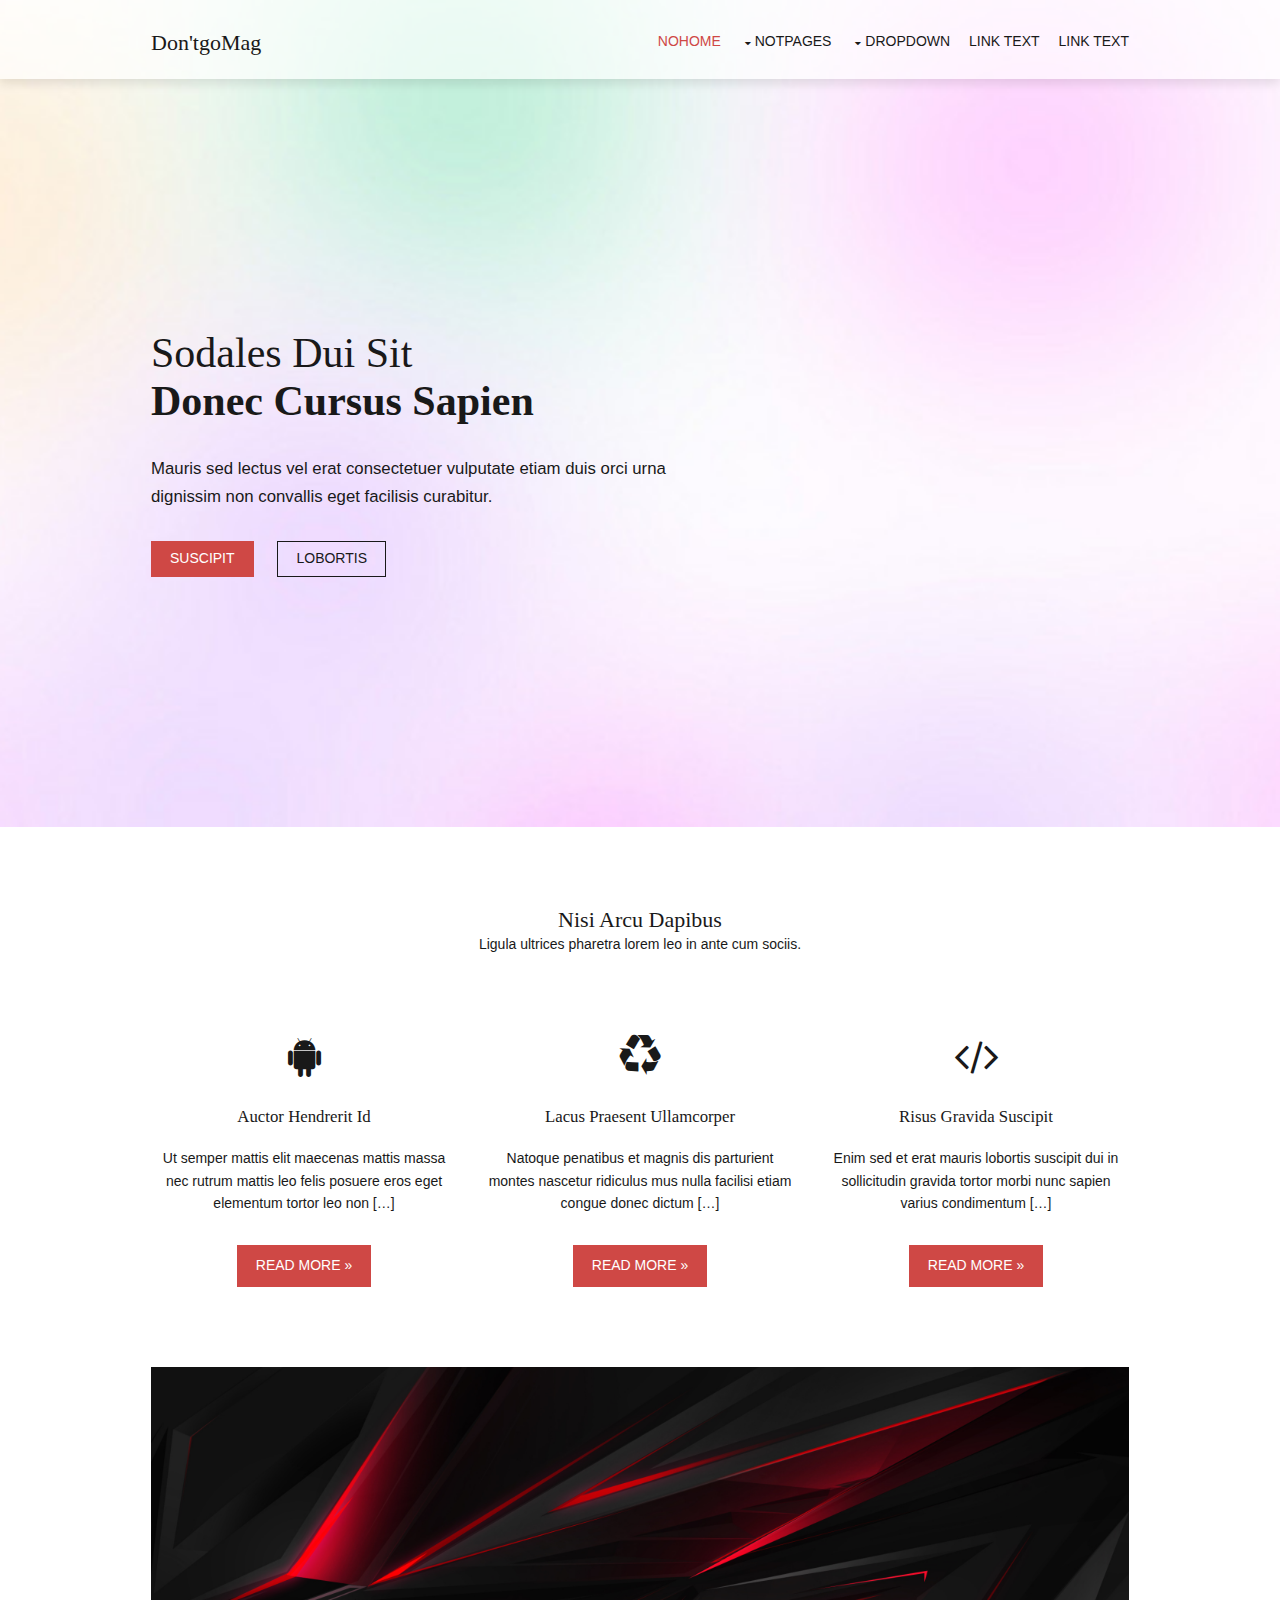
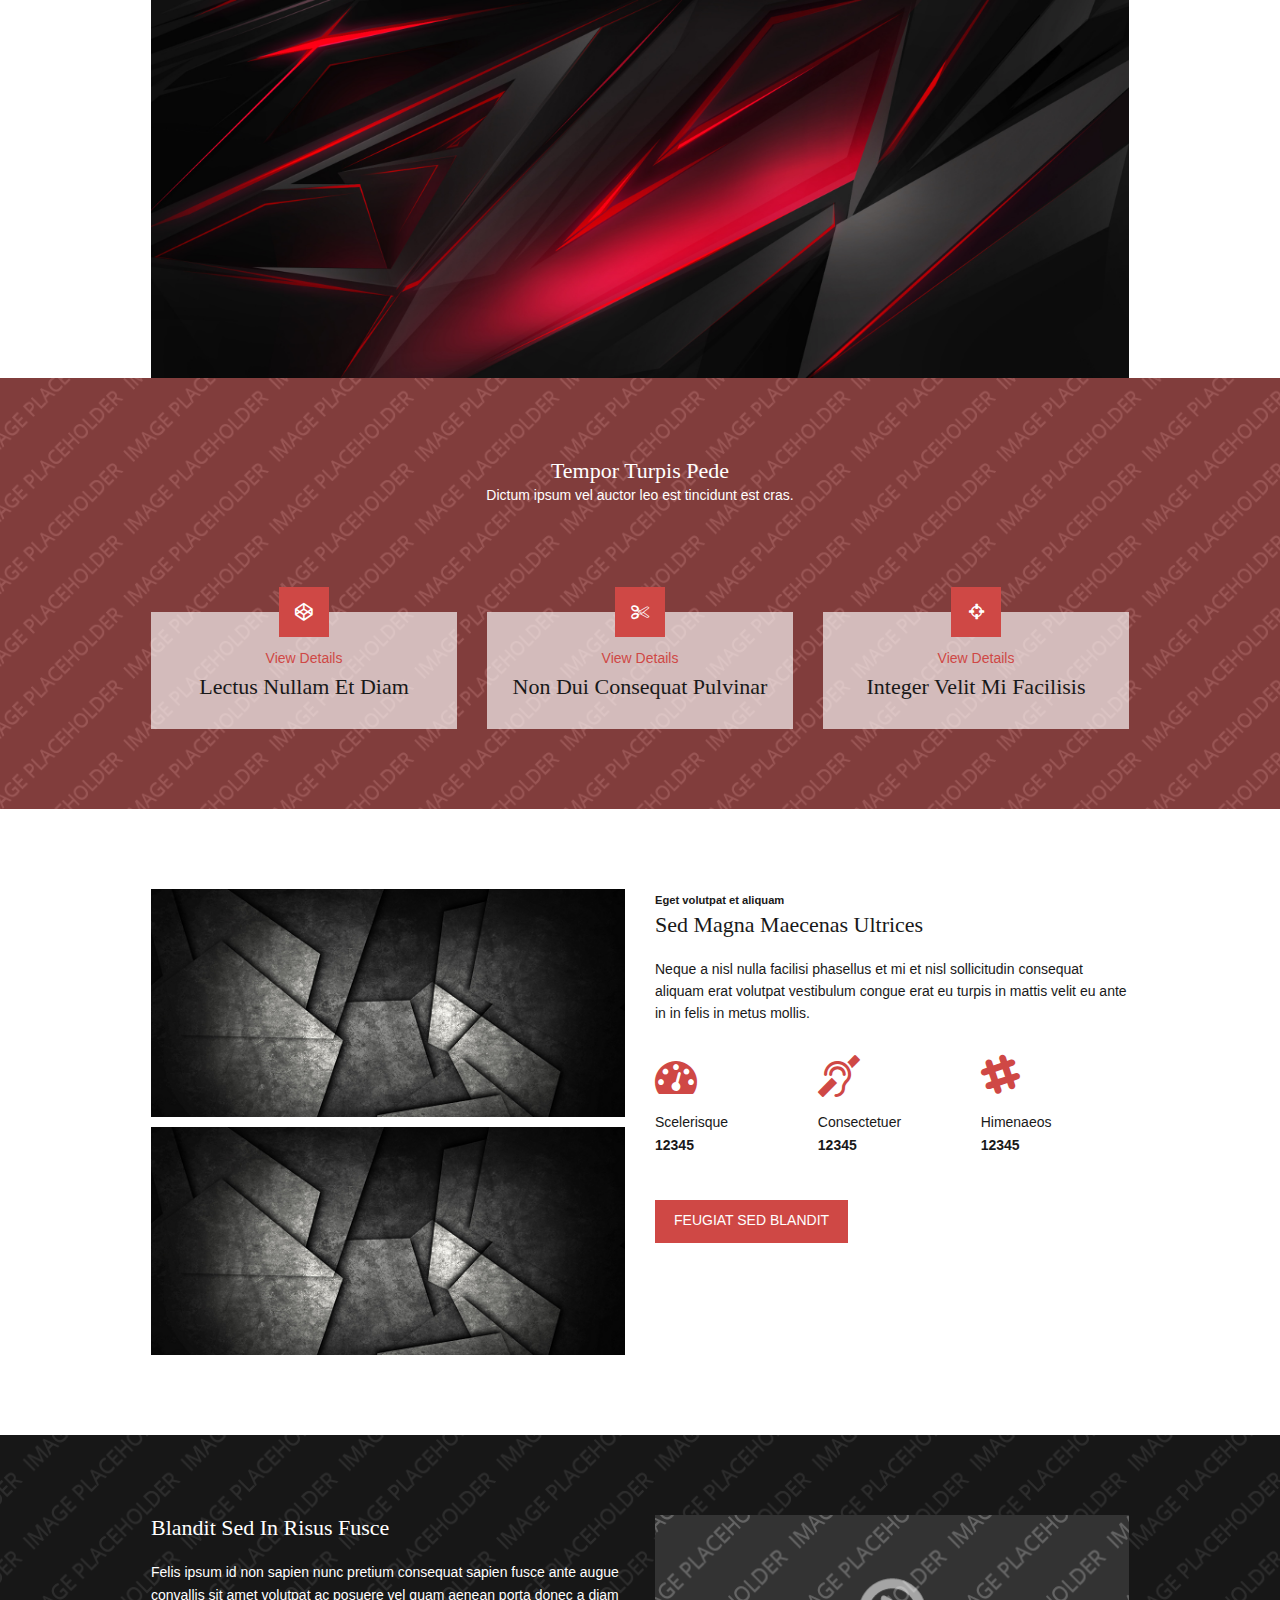
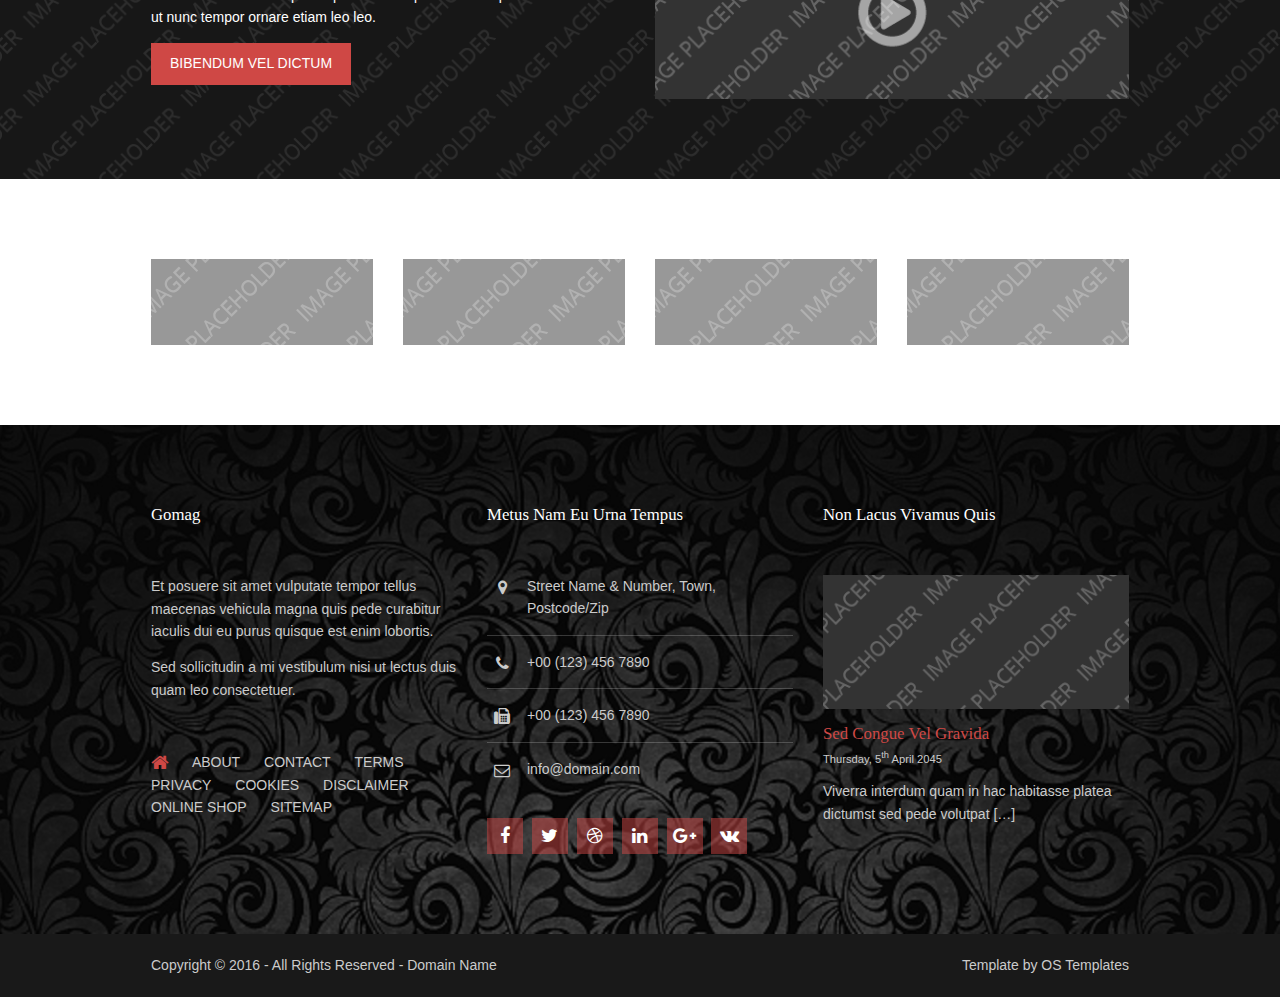
<file: gomag/index.html>
<!DOCTYPE html>
<!--
Template Name: Gomag
Author: <a href="http://www.os-templates.com/">OS Templates</a>
Author URI: http://www.os-templates.com/
Licence: Free to use under our free template licence terms
Licence URI: http://www.os-templates.com/template-terms
-->
<html lang="">
<head>
<title>Gomag</title>
<meta charset="utf-8">
<meta name="viewport" content="width=device-width, initial-scale=1.0, maximum-scale=1.0, user-scalable=no">
<link href="layout/styles/layout.css" rel="stylesheet" type="text/css" media="all">
</head>
<body id="top">
<!-- ################################################################################################ -->
<!-- ################################################################################################ -->
<!-- ################################################################################################ -->
<!-- Top Background Image Wrapper -->
<div class="bgded" style="background-image:url('images/demo/backgrounds/01.png');"> 
  <!-- ################################################################################################ -->
  <div class="wrapper row1">
    <header id="header" class="hoc clear"> 
      <!-- ################################################################################################ -->
      <div id="logo" class="fl_left">
        <h1><a href="index.html">Don'tgoMag</a></h1>
      </div>
      <nav id="mainav" class="fl_right">
        <ul class="clear">
          <li class="active"><a href="index.html">NoHome</a></li>
          <li><a class="drop" href="#">NotPages</a>
            <ul>
              <li><a href="pages/gallery.html">Gallery</a></li>
              <li><a href="pages/full-width.html">Full Width</a></li>
              <li><a href="pages/sidebar-left.html">Sidebar Left</a></li>
              <li><a href="pages/sidebar-right.html">Sidebar Right</a></li>
              <li><a href="pages/basic-grid.html">Basic Grid</a></li>
            </ul>
          </li>
          <li><a class="drop" href="#">Dropdown</a>
            <ul>
              <li><a href="#">Level 2</a></li>
              <li><a class="drop" href="#">Level 2 + Drop</a>
                <ul>
                  <li><a href="#">Level 3</a></li>
                  <li><a href="#">Level 3</a></li>
                  <li><a href="#">Level 3</a></li>
                </ul>
              </li>
              <li><a href="#">Level 2</a></li>
            </ul>
          </li>
          <li><a href="#">Link Text</a></li>
          <li><a href="#">Link Text</a></li>
        </ul>
      </nav>
      <!-- ################################################################################################ -->
    </header>
  </div>
  <!-- ################################################################################################ -->
  <!-- ################################################################################################ -->
  <!-- ################################################################################################ -->
  <section id="pageintro" class="hoc clear">
    <div> 
      <!-- ################################################################################################ -->
      <h2 class="heading">Sodales dui sit<br>
        <strong>donec cursus sapien</strong></h2>
      <p>Mauris sed lectus vel erat consectetuer vulputate etiam duis orci urna dignissim non convallis eget facilisis curabitur.</p>
      <footer>
        <ul class="nospace inline pushright">
          <li><a class="btn" href="#">Suscipit</a></li>
          <li><a class="btn inverse" href="#">Lobortis</a></li>
        </ul>
      </footer>
      <!-- ################################################################################################ -->
    </div>
  </section>
  <!-- ################################################################################################ -->
</div>
<!-- End Top Background Image Wrapper -->
<!-- ################################################################################################ -->
<!-- ################################################################################################ -->
<!-- ################################################################################################ -->
<div class="wrapper row3">
  <main class="hoc container clear btmpad-none"> 
    <!-- main body -->
    <!-- ################################################################################################ -->
    <div class="sectiontitle center">
      <h6 class="heading">Nisi arcu dapibus</h6>
      <p>Ligula ultrices pharetra lorem leo in ante cum sociis.</p>
    </div>
    <ul class="nospace group center btmspace-80">
      <li class="one_third first">
        <article><i class="btmspace-30 fa fa-3x fa-android"></i>
          <h6 class="heading font-x1">Auctor hendrerit id</h6>
          <p class="btmspace-30">Ut semper mattis elit maecenas mattis massa nec rutrum mattis leo felis posuere eros eget elementum tortor leo non [&hellip;]</p>
          <footer><a class="btn" href="#">Read More &raquo;</a></footer>
        </article>
      </li>
      <li class="one_third">
        <article><i class="btmspace-30 fa fa-3x fa-recycle"></i>
          <h6 class="heading font-x1">Lacus praesent ullamcorper</h6>
          <p class="btmspace-30">Natoque penatibus et magnis dis parturient montes nascetur ridiculus mus nulla facilisi etiam congue donec dictum [&hellip;]</p>
          <footer><a class="btn" href="#">Read More &raquo;</a></footer>
        </article>
      </li>
      <li class="one_third">
        <article><i class="btmspace-30 fa fa-3x fa-code"></i>
          <h6 class="heading font-x1">Risus gravida suscipit</h6>
          <p class="btmspace-30">Enim sed et erat mauris lobortis suscipit dui in sollicitudin gravida tortor morbi nunc sapien varius condimentum [&hellip;]</p>
          <footer><a class="btn" href="#">Read More &raquo;</a></footer>
        </article>
      </li>
    </ul>
    <figure><img src="images/demo/978x380.png" alt=""></figure>
    <!-- ################################################################################################ -->
    <!-- / main body -->
    <div class="clear"></div>
  </main>
</div>
<!-- ################################################################################################ -->
<!-- ################################################################################################ -->
<!-- ################################################################################################ -->
<div class="wrapper bgded overlay coloured" style="background-image:url('images/demo/backgrounds/02.png');">
  <section class="hoc container clear"> 
    <!-- ################################################################################################ -->
    <div class="sectiontitle center">
      <h6 class="heading">Tempor turpis pede</h6>
      <p>Dictum ipsum vel auctor leo est tincidunt est cras.</p>
    </div>
    <ul class="nospace group infoboxes">
      <li class="one_third first">
        <article class="infobox"><i class="fa fa-codepen"></i>
          <p><a href="#">View Details</a></p>
          <h6>Lectus nullam et diam</h6>
        </article>
      </li>
      <li class="one_third">
        <article class="infobox"><i class="fa fa-scissors"></i>
          <p><a href="#">View Details</a></p>
          <h6>Non dui consequat pulvinar</h6>
        </article>
      </li>
      <li class="one_third">
        <article class="infobox"><i class="fa fa-crosshairs"></i>
          <p><a href="#">View Details</a></p>
          <h6>Integer velit mi facilisis</h6>
        </article>
      </li>
    </ul>
    <!-- ################################################################################################ -->
    <div class="clear"></div>
  </section>
</div>
<!-- ################################################################################################ -->
<!-- ################################################################################################ -->
<!-- ################################################################################################ -->
<div class="wrapper row3">
  <article class="hoc container clear"> 
    <!-- ################################################################################################ -->
    <figure class="one_half first">
      <ul class="nospace">
        <li class="btmspace-10"><img src="images/demo/480x186.png" alt=""></li>
        <li><img src="images/demo/480x186.png" alt=""></li>
      </ul>
    </figure>
    <div class="one_half">
      <p class="nospace font-xs bold">Eget volutpat et aliquam</p>
      <h6 class="heading">Sed magna maecenas ultrices</h6>
      <p class="btmspace-30">Neque a nisl nulla facilisi phasellus et mi et nisl sollicitudin consequat aliquam erat volutpat vestibulum congue erat eu turpis in mattis velit eu ante in in felis in metus mollis.</p>
      <ul class="nospace group btmspace-30 smvplc">
        <li class="one_third first"><a href="#"><i class="fa fa-3x fa-dashboard"></i></a>
          <p>Scelerisque<br>
            <strong>12345</strong></p>
        </li>
        <li class="one_third"><a href="#"><i class="fa fa-3x fa-deaf"></i></a>
          <p>Consectetuer<br>
            <strong>12345</strong></p>
        </li>
        <li class="one_third"><a href="#"><i class="fa fa-3x fa-slack"></i></a>
          <p>Himenaeos<br>
            <strong>12345</strong></p>
        </li>
      </ul>
      <footer><a class="btn" href="#">Feugiat sed blandit</a></footer>
    </div>
    <!-- ################################################################################################ -->
    <div class="clear"></div>
  </article>
</div>
<!-- ################################################################################################ -->
<!-- ################################################################################################ -->
<!-- ################################################################################################ -->
<div class="wrapper bgded overlay" style="background-image:url('images/demo/backgrounds/03.png');">
  <section class="hoc container clear"> 
    <!-- ################################################################################################ -->
    <div class="one_half first">
      <h6 class="heading">Blandit sed in risus fusce</h6>
      <p>Felis ipsum id non sapien nunc pretium consequat sapien fusce ante augue convallis sit amet volutpat ac posuere vel quam aenean porta donec a diam ut nunc tempor ornare etiam leo leo.</p>
      <footer><a class="btn" href="#">Bibendum vel dictum</a></footer>
    </div>
    <div class="one_half"><img src="images/demo/480x186-vid.png" alt=""></div>
    <!-- ################################################################################################ -->
    <div class="clear"></div>
  </section>
</div>
<!-- ################################################################################################ -->
<!-- ################################################################################################ -->
<!-- ################################################################################################ -->
<div class="wrapper row3">
  <figure class="hoc container clear"> 
    <!-- ################################################################################################ -->
    <ul class="nospace group logos">
      <li class="one_quarter first"><a href="#"><img src="images/demo/222x86.png" alt=""></a></li>
      <li class="one_quarter"><a href="#"><img src="images/demo/222x86.png" alt=""></a></li>
      <li class="one_quarter"><a href="#"><img src="images/demo/222x86.png" alt=""></a></li>
      <li class="one_quarter"><a href="#"><img src="images/demo/222x86.png" alt=""></a></li>
    </ul>
    <figcaption class="center hidden"><a class="btn" href="#">View More &raquo;</a></figcaption>
    <!-- ################################################################################################ -->
  </figure>
</div>
<!-- ################################################################################################ -->
<!-- ################################################################################################ -->
<!-- ################################################################################################ -->
<div class="wrapper row4 bgded overlay" style="background-image:url('images/demo/backgrounds/04.png');">
  <footer id="footer" class="hoc clear"> 
    <!-- ################################################################################################ -->
    <div class="one_third first">
      <h6 class="heading">Gomag</h6>
      <p>Et posuere sit amet vulputate tempor tellus maecenas vehicula magna quis pede curabitur iaculis dui eu purus quisque est enim lobortis.</p>
      <p class="btmspace-50">Sed sollicitudin a mi vestibulum nisi ut lectus duis quam leo consectetuer.</p>
      <nav>
        <ul class="nospace">
          <li><a href="index.html"><i class="fa fa-lg fa-home"></i></a></li>
          <li><a href="#">About</a></li>
          <li><a href="#">Contact</a></li>
          <li><a href="#">Terms</a></li>
          <li><a href="#">Privacy</a></li>
          <li><a href="#">Cookies</a></li>
          <li><a href="#">Disclaimer</a></li>
          <li><a href="#">Online Shop</a></li>
          <li><a href="#">Sitemap</a></li>
        </ul>
      </nav>
    </div>
    <div class="one_third">
      <h6 class="heading">Metus nam eu urna tempus</h6>
      <ul class="nospace btmspace-30 linklist contact">
        <li><i class="fa fa-map-marker"></i>
          <address>
          Street Name &amp; Number, Town, Postcode/Zip
          </address>
        </li>
        <li><i class="fa fa-phone"></i> +00 (123) 456 7890</li>
        <li><i class="fa fa-fax"></i> +00 (123) 456 7890</li>
        <li><i class="fa fa-envelope-o"></i> info@domain.com</li>
      </ul>
      <ul class="faico clear">
        <li><a class="faicon-facebook" href="#"><i class="fa fa-facebook"></i></a></li>
        <li><a class="faicon-twitter" href="#"><i class="fa fa-twitter"></i></a></li>
        <li><a class="faicon-dribble" href="#"><i class="fa fa-dribbble"></i></a></li>
        <li><a class="faicon-linkedin" href="#"><i class="fa fa-linkedin"></i></a></li>
        <li><a class="faicon-google-plus" href="#"><i class="fa fa-google-plus"></i></a></li>
        <li><a class="faicon-vk" href="#"><i class="fa fa-vk"></i></a></li>
      </ul>
    </div>
    <div class="one_third">
      <h6 class="heading">Non lacus vivamus quis</h6>
      <article><a href="#"><img class="btmspace-15" src="images/demo/320x140.png" alt=""></a>
        <h6 class="nospace font-x1"><a href="#">Sed congue vel gravida</a></h6>
        <time class="font-xs block btmspace-10" datetime="2045-04-05">Thursday, 5<sup>th</sup> April 2045</time>
        <p class="nospace">Viverra interdum quam in hac habitasse platea dictumst sed pede volutpat [&hellip;]</p>
      </article>
    </div>
    <!-- ################################################################################################ -->
  </footer>
</div>
<!-- ################################################################################################ -->
<!-- ################################################################################################ -->
<!-- ################################################################################################ -->
<div class="wrapper row5">
  <div id="copyright" class="hoc clear"> 
    <!-- ################################################################################################ -->
    <p class="fl_left">Copyright &copy; 2016 - All Rights Reserved - <a href="#">Domain Name</a></p>
    <p class="fl_right">Template by <a target="_blank" href="http://www.os-templates.com/" title="Free Website Templates">OS Templates</a></p>
    <!-- ################################################################################################ -->
  </div>
</div>
<!-- ################################################################################################ -->
<!-- ################################################################################################ -->
<!-- ################################################################################################ -->
<a id="backtotop" href="#top"><i class="fa fa-chevron-up"></i></a>
<!-- JAVASCRIPTS -->
<script src="layout/scripts/jquery.min.js"></script>
<script src="layout/scripts/jquery.backtotop.js"></script>
<script src="layout/scripts/jquery.mobilemenu.js"></script>
</body>
</html>
</file>
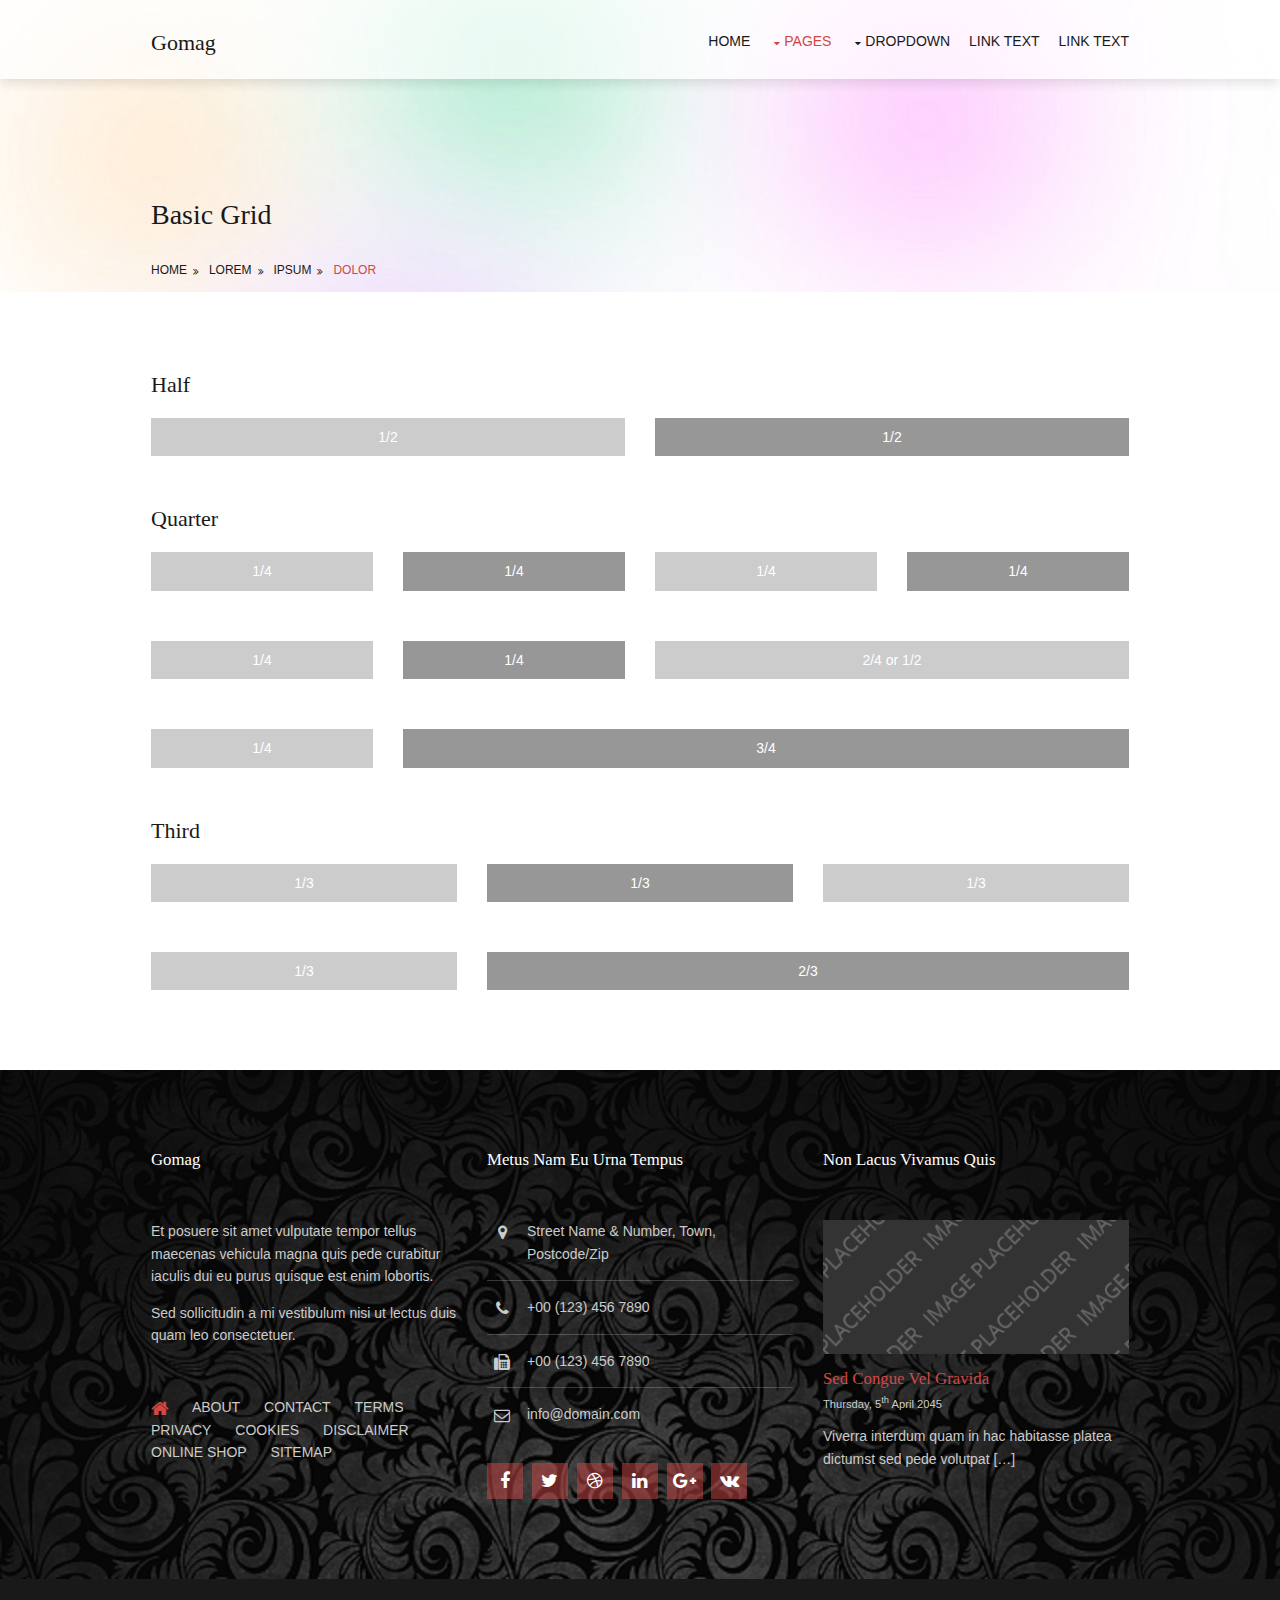
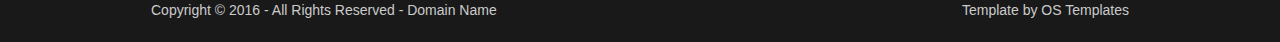
<file: gomag/pages/basic-grid.html>
<!DOCTYPE html>
<!--
Template Name: Gomag
Author: <a href="http://www.os-templates.com/">OS Templates</a>
Author URI: http://www.os-templates.com/
Licence: Free to use under our free template licence terms
Licence URI: http://www.os-templates.com/template-terms
-->
<html lang="">
<head>
<title>Gomag | Pages | Basic Grid</title>
<meta charset="utf-8">
<meta name="viewport" content="width=device-width, initial-scale=1.0, maximum-scale=1.0, user-scalable=no">
<link href="../layout/styles/layout.css" rel="stylesheet" type="text/css" media="all">
<style type="text/css">
/* DEMO ONLY */
.container .demo{text-align:center;}
.container .demo div{padding:8px 0;}
.container .demo div:nth-child(odd){color:#FFFFFF; background:#CCCCCC;}
.container .demo div:nth-child(even){color:#FFFFFF; background:#979797;}
@media screen and (max-width:900px){.container .demo div{margin-bottom:0;}}
/* DEMO ONLY */
</style>
</head>
<body id="top">
<!-- ################################################################################################ -->
<!-- ################################################################################################ -->
<!-- ################################################################################################ -->
<!-- Top Background Image Wrapper -->
<div class="bgded" style="background-image:url('../images/demo/backgrounds/01.png');"> 
  <!-- ################################################################################################ -->
  <div class="wrapper row1">
    <header id="header" class="hoc clear"> 
      <!-- ################################################################################################ -->
      <div id="logo" class="fl_left">
        <h1><a href="../index.html">Gomag</a></h1>
      </div>
      <nav id="mainav" class="fl_right">
        <ul class="clear">
          <li><a href="../index.html">Home</a></li>
          <li class="active"><a class="drop" href="#">Pages</a>
            <ul>
              <li><a href="gallery.html">Gallery</a></li>
              <li><a href="full-width.html">Full Width</a></li>
              <li><a href="sidebar-left.html">Sidebar Left</a></li>
              <li><a href="sidebar-right.html">Sidebar Right</a></li>
              <li class="active"><a href="basic-grid.html">Basic Grid</a></li>
            </ul>
          </li>
          <li><a class="drop" href="#">Dropdown</a>
            <ul>
              <li><a href="#">Level 2</a></li>
              <li><a class="drop" href="#">Level 2 + Drop</a>
                <ul>
                  <li><a href="#">Level 3</a></li>
                  <li><a href="#">Level 3</a></li>
                  <li><a href="#">Level 3</a></li>
                </ul>
              </li>
              <li><a href="#">Level 2</a></li>
            </ul>
          </li>
          <li><a href="#">Link Text</a></li>
          <li><a href="#">Link Text</a></li>
        </ul>
      </nav>
      <!-- ################################################################################################ -->
    </header>
  </div>
  <!-- ################################################################################################ -->
  <!-- ################################################################################################ -->
  <!-- ################################################################################################ -->
  <section id="breadcrumb" class="hoc clear"> 
    <!-- ################################################################################################ -->
    <h6 class="heading">Basic Grid</h6>
    <!-- ################################################################################################ -->
    <ul>
      <li><a href="#">Home</a></li>
      <li><a href="#">Lorem</a></li>
      <li><a href="#">Ipsum</a></li>
      <li><a href="#">Dolor</a></li>
    </ul>
    <!-- ################################################################################################ -->
  </section>
  <!-- ################################################################################################ -->
</div>
<!-- End Top Background Image Wrapper -->
<!-- ################################################################################################ -->
<!-- ################################################################################################ -->
<!-- ################################################################################################ -->
<div class="wrapper row3">
  <main class="hoc container clear"> 
    <!-- main body -->
    <!-- ################################################################################################ -->
    <div class="content"> 
      <!-- ################################################################################################ -->
      <h2>Half</h2>
      <!-- ################################################################################################ -->
      <div class="group btmspace-50 demo">
        <div class="one_half first">1/2</div>
        <div class="one_half">1/2</div>
      </div>
      <!-- ################################################################################################ -->
      <h2>Quarter</h2>
      <!-- ################################################################################################ -->
      <div class="group btmspace-50 demo">
        <div class="one_quarter first">1/4</div>
        <div class="one_quarter">1/4</div>
        <div class="one_quarter">1/4</div>
        <div class="one_quarter">1/4</div>
      </div>
      <div class="group btmspace-50 demo">
        <div class="one_quarter first">1/4</div>
        <div class="one_quarter">1/4</div>
        <div class="two_quarter">2/4 or 1/2</div>
      </div>
      <div class="group btmspace-50 demo">
        <div class="one_quarter first">1/4</div>
        <div class="three_quarter">3/4</div>
      </div>
      <!-- ################################################################################################ -->
      <h2>Third</h2>
      <!-- ################################################################################################ -->
      <div class="group btmspace-50 demo">
        <div class="one_third first">1/3</div>
        <div class="one_third">1/3</div>
        <div class="one_third">1/3</div>
      </div>
      <div class="group demo">
        <div class="one_third first">1/3</div>
        <div class="two_third">2/3</div>
      </div>
      <!-- ################################################################################################ -->
    </div>
    <!-- ################################################################################################ -->
    <!-- / main body -->
    <div class="clear"></div>
  </main>
</div>
<!-- ################################################################################################ -->
<!-- ################################################################################################ -->
<!-- ################################################################################################ -->
<div class="wrapper row4 bgded overlay" style="background-image:url('../images/demo/backgrounds/04.png');">
  <footer id="footer" class="hoc clear"> 
    <!-- ################################################################################################ -->
    <div class="one_third first">
      <h6 class="heading">Gomag</h6>
      <p>Et posuere sit amet vulputate tempor tellus maecenas vehicula magna quis pede curabitur iaculis dui eu purus quisque est enim lobortis.</p>
      <p class="btmspace-50">Sed sollicitudin a mi vestibulum nisi ut lectus duis quam leo consectetuer.</p>
      <nav>
        <ul class="nospace">
          <li><a href="index.html"><i class="fa fa-lg fa-home"></i></a></li>
          <li><a href="#">About</a></li>
          <li><a href="#">Contact</a></li>
          <li><a href="#">Terms</a></li>
          <li><a href="#">Privacy</a></li>
          <li><a href="#">Cookies</a></li>
          <li><a href="#">Disclaimer</a></li>
          <li><a href="#">Online Shop</a></li>
          <li><a href="#">Sitemap</a></li>
        </ul>
      </nav>
    </div>
    <div class="one_third">
      <h6 class="heading">Metus nam eu urna tempus</h6>
      <ul class="nospace btmspace-30 linklist contact">
        <li><i class="fa fa-map-marker"></i>
          <address>
          Street Name &amp; Number, Town, Postcode/Zip
          </address>
        </li>
        <li><i class="fa fa-phone"></i> +00 (123) 456 7890</li>
        <li><i class="fa fa-fax"></i> +00 (123) 456 7890</li>
        <li><i class="fa fa-envelope-o"></i> info@domain.com</li>
      </ul>
      <ul class="faico clear">
        <li><a class="faicon-facebook" href="#"><i class="fa fa-facebook"></i></a></li>
        <li><a class="faicon-twitter" href="#"><i class="fa fa-twitter"></i></a></li>
        <li><a class="faicon-dribble" href="#"><i class="fa fa-dribbble"></i></a></li>
        <li><a class="faicon-linkedin" href="#"><i class="fa fa-linkedin"></i></a></li>
        <li><a class="faicon-google-plus" href="#"><i class="fa fa-google-plus"></i></a></li>
        <li><a class="faicon-vk" href="#"><i class="fa fa-vk"></i></a></li>
      </ul>
    </div>
    <div class="one_third">
      <h6 class="heading">Non lacus vivamus quis</h6>
      <article><a href="#"><img class="btmspace-15" src="../images/demo/320x140.png" alt=""></a>
        <h6 class="nospace font-x1"><a href="#">Sed congue vel gravida</a></h6>
        <time class="font-xs block btmspace-10" datetime="2045-04-05">Thursday, 5<sup>th</sup> April 2045</time>
        <p class="nospace">Viverra interdum quam in hac habitasse platea dictumst sed pede volutpat [&hellip;]</p>
      </article>
    </div>
    <!-- ################################################################################################ -->
  </footer>
</div>
<!-- ################################################################################################ -->
<!-- ################################################################################################ -->
<!-- ################################################################################################ -->
<div class="wrapper row5">
  <div id="copyright" class="hoc clear"> 
    <!-- ################################################################################################ -->
    <p class="fl_left">Copyright &copy; 2016 - All Rights Reserved - <a href="#">Domain Name</a></p>
    <p class="fl_right">Template by <a target="_blank" href="http://www.os-templates.com/" title="Free Website Templates">OS Templates</a></p>
    <!-- ################################################################################################ -->
  </div>
</div>
<!-- ################################################################################################ -->
<!-- ################################################################################################ -->
<!-- ################################################################################################ -->
<a id="backtotop" href="#top"><i class="fa fa-chevron-up"></i></a>
<!-- JAVASCRIPTS -->
<script src="../layout/scripts/jquery.min.js"></script>
<script src="../layout/scripts/jquery.backtotop.js"></script>
<script src="../layout/scripts/jquery.mobilemenu.js"></script>
</body>
</html>
</file>
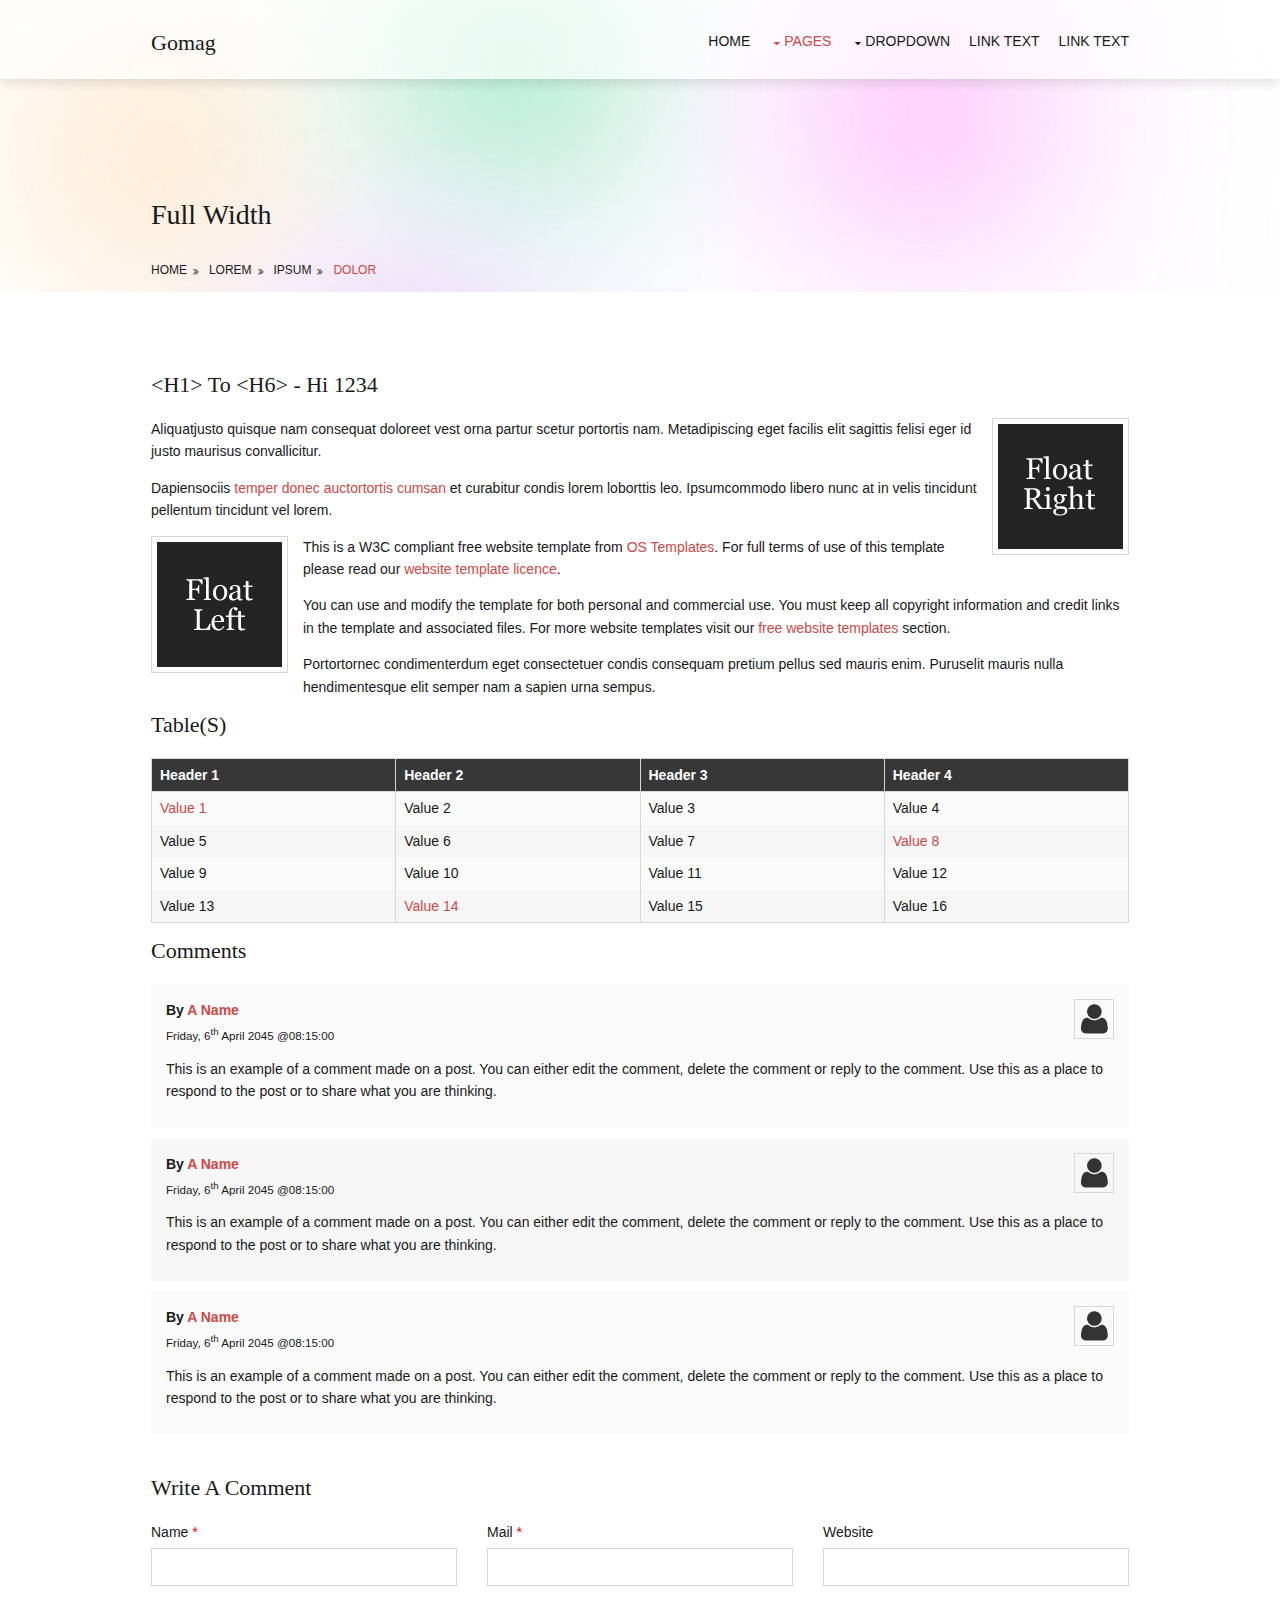
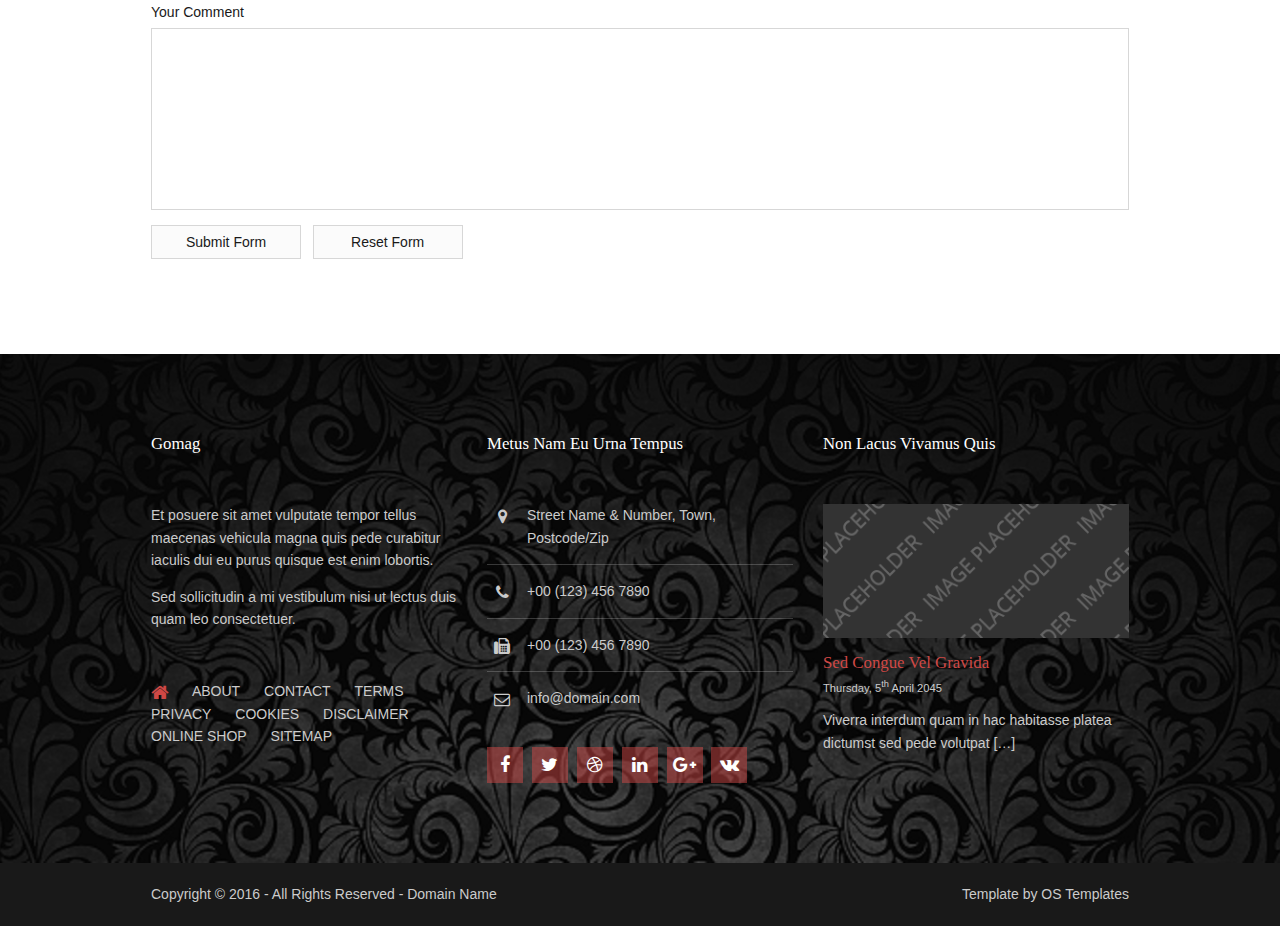
<file: gomag/pages/full-width.html>
<!DOCTYPE html>
<!--
Template Name: Gomag
Author: <a href="http://www.os-templates.com/">OS Templates</a>
Author URI: http://www.os-templates.com/
Licence: Free to use under our free template licence terms
Licence URI: http://www.os-templates.com/template-terms
-->
<html lang="">
<head>
<title>Gomag | Pages | Full Width</title>
<meta charset="utf-8">
<meta name="viewport" content="width=device-width, initial-scale=1.0, maximum-scale=1.0, user-scalable=no">
<link href="../layout/styles/layout.css" rel="stylesheet" type="text/css" media="all">
</head>
<body id="top">
<!-- ################################################################################################ -->
<!-- ################################################################################################ -->
<!-- ################################################################################################ -->
<!-- Top Background Image Wrapper -->
<div class="bgded" style="background-image:url('../images/demo/backgrounds/01.png');"> 
  <!-- ################################################################################################ -->
  <div class="wrapper row1">
    <header id="header" class="hoc clear"> 
      <!-- ################################################################################################ -->
      <div id="logo" class="fl_left">
        <h1><a href="../index.html">Gomag</a></h1>
      </div>
      <nav id="mainav" class="fl_right">
        <ul class="clear">
          <li><a href="../index.html">Home</a></li>
          <li class="active"><a class="drop" href="#">Pages</a>
            <ul>
              <li><a href="gallery.html">Gallery</a></li>
              <li class="active"><a href="full-width.html">Full Width</a></li>
              <li><a href="sidebar-left.html">Sidebar Left</a></li>
              <li><a href="sidebar-right.html">Sidebar Right</a></li>
              <li><a href="basic-grid.html">Basic Grid</a></li>
            </ul>
          </li>
          <li><a class="drop" href="#">Dropdown</a>
            <ul>
              <li><a href="#">Level 2</a></li>
              <li><a class="drop" href="#">Level 2 + Drop</a>
                <ul>
                  <li><a href="#">Level 3</a></li>
                  <li><a href="#">Level 3</a></li>
                  <li><a href="#">Level 3</a></li>
                </ul>
              </li>
              <li><a href="#">Level 2</a></li>
            </ul>
          </li>
          <li><a href="#">Link Text</a></li>
          <li><a href="#">Link Text</a></li>
        </ul>
      </nav>
      <!-- ################################################################################################ -->
    </header>
  </div>
  <!-- ################################################################################################ -->
  <!-- ################################################################################################ -->
  <!-- ################################################################################################ -->
  <section id="breadcrumb" class="hoc clear"> 
    <!-- ################################################################################################ -->
    <h6 class="heading">Full Width</h6>
    <!-- ################################################################################################ -->
    <ul>
      <li><a href="#">Home</a></li>
      <li><a href="#">Lorem</a></li>
      <li><a href="#">Ipsum</a></li>
      <li><a href="#">Dolor</a></li>
    </ul>
    <!-- ################################################################################################ -->
  </section>
  <!-- ################################################################################################ -->
</div>
<!-- End Top Background Image Wrapper -->
<!-- ################################################################################################ -->
<!-- ################################################################################################ -->
<!-- ################################################################################################ -->
<div class="wrapper row3">
  <main class="hoc container clear"> 
    <!-- main body -->
    <!-- ################################################################################################ -->
    <div class="content"> 
      <!-- ################################################################################################ -->
      <h1>&lt;h1&gt; to &lt;h6&gt; - Hi 1234</h1>
      <img class="imgr borderedbox inspace-5" src="../images/demo/imgr.gif" alt="">
      <p>Aliquatjusto quisque nam consequat doloreet vest orna partur scetur portortis nam. Metadipiscing eget facilis elit sagittis felisi eger id justo maurisus convallicitur.</p>
      <p>Dapiensociis <a href="#">temper donec auctortortis cumsan</a> et curabitur condis lorem loborttis leo. Ipsumcommodo libero nunc at in velis tincidunt pellentum tincidunt vel lorem.</p>
      <img class="imgl borderedbox inspace-5" src="../images/demo/imgl.gif" alt="">
      <p>This is a W3C compliant free website template from <a href="http://www.os-templates.com/" title="Free Website Templates">OS Templates</a>. For full terms of use of this template please read our <a href="http://www.os-templates.com/template-terms">website template licence</a>.</p>
      <p>You can use and modify the template for both personal and commercial use. You must keep all copyright information and credit links in the template and associated files. For more website templates visit our <a href="http://www.os-templates.com/">free website templates</a> section.</p>
      <p>Portortornec condimenterdum eget consectetuer condis consequam pretium pellus sed mauris enim. Puruselit mauris nulla hendimentesque elit semper nam a sapien urna sempus.</p>
      <h1>Table(s)</h1>
      <div class="scrollable">
        <table>
          <thead>
            <tr>
              <th>Header 1</th>
              <th>Header 2</th>
              <th>Header 3</th>
              <th>Header 4</th>
            </tr>
          </thead>
          <tbody>
            <tr>
              <td><a href="#">Value 1</a></td>
              <td>Value 2</td>
              <td>Value 3</td>
              <td>Value 4</td>
            </tr>
            <tr>
              <td>Value 5</td>
              <td>Value 6</td>
              <td>Value 7</td>
              <td><a href="#">Value 8</a></td>
            </tr>
            <tr>
              <td>Value 9</td>
              <td>Value 10</td>
              <td>Value 11</td>
              <td>Value 12</td>
            </tr>
            <tr>
              <td>Value 13</td>
              <td><a href="#">Value 14</a></td>
              <td>Value 15</td>
              <td>Value 16</td>
            </tr>
          </tbody>
        </table>
      </div>
      <div id="comments">
        <h2>Comments</h2>
        <ul>
          <li>
            <article>
              <header>
                <figure class="avatar"><img src="../images/demo/avatar.png" alt=""></figure>
                <address>
                By <a href="#">A Name</a>
                </address>
                <time datetime="2045-04-06T08:15+00:00">Friday, 6<sup>th</sup> April 2045 @08:15:00</time>
              </header>
              <div class="comcont">
                <p>This is an example of a comment made on a post. You can either edit the comment, delete the comment or reply to the comment. Use this as a place to respond to the post or to share what you are thinking.</p>
              </div>
            </article>
          </li>
          <li>
            <article>
              <header>
                <figure class="avatar"><img src="../images/demo/avatar.png" alt=""></figure>
                <address>
                By <a href="#">A Name</a>
                </address>
                <time datetime="2045-04-06T08:15+00:00">Friday, 6<sup>th</sup> April 2045 @08:15:00</time>
              </header>
              <div class="comcont">
                <p>This is an example of a comment made on a post. You can either edit the comment, delete the comment or reply to the comment. Use this as a place to respond to the post or to share what you are thinking.</p>
              </div>
            </article>
          </li>
          <li>
            <article>
              <header>
                <figure class="avatar"><img src="../images/demo/avatar.png" alt=""></figure>
                <address>
                By <a href="#">A Name</a>
                </address>
                <time datetime="2045-04-06T08:15+00:00">Friday, 6<sup>th</sup> April 2045 @08:15:00</time>
              </header>
              <div class="comcont">
                <p>This is an example of a comment made on a post. You can either edit the comment, delete the comment or reply to the comment. Use this as a place to respond to the post or to share what you are thinking.</p>
              </div>
            </article>
          </li>
        </ul>
        <h2>Write A Comment</h2>
        <form action="#" method="post">
          <div class="one_third first">
            <label for="name">Name <span>*</span></label>
            <input type="text" name="name" id="name" value="" size="22" required>
          </div>
          <div class="one_third">
            <label for="email">Mail <span>*</span></label>
            <input type="email" name="email" id="email" value="" size="22" required>
          </div>
          <div class="one_third">
            <label for="url">Website</label>
            <input type="url" name="url" id="url" value="" size="22">
          </div>
          <div class="block clear">
            <label for="comment">Your Comment</label>
            <textarea name="comment" id="comment" cols="25" rows="10"></textarea>
          </div>
          <div>
            <input type="submit" name="submit" value="Submit Form">
            &nbsp;
            <input type="reset" name="reset" value="Reset Form">
          </div>
        </form>
      </div>
      <!-- ################################################################################################ -->
    </div>
    <!-- ################################################################################################ -->
    <!-- / main body -->
    <div class="clear"></div>
  </main>
</div>
<!-- ################################################################################################ -->
<!-- ################################################################################################ -->
<!-- ################################################################################################ -->
<div class="wrapper row4 bgded overlay" style="background-image:url('../images/demo/backgrounds/04.png');">
  <footer id="footer" class="hoc clear"> 
    <!-- ################################################################################################ -->
    <div class="one_third first">
      <h6 class="heading">Gomag</h6>
      <p>Et posuere sit amet vulputate tempor tellus maecenas vehicula magna quis pede curabitur iaculis dui eu purus quisque est enim lobortis.</p>
      <p class="btmspace-50">Sed sollicitudin a mi vestibulum nisi ut lectus duis quam leo consectetuer.</p>
      <nav>
        <ul class="nospace">
          <li><a href="index.html"><i class="fa fa-lg fa-home"></i></a></li>
          <li><a href="#">About</a></li>
          <li><a href="#">Contact</a></li>
          <li><a href="#">Terms</a></li>
          <li><a href="#">Privacy</a></li>
          <li><a href="#">Cookies</a></li>
          <li><a href="#">Disclaimer</a></li>
          <li><a href="#">Online Shop</a></li>
          <li><a href="#">Sitemap</a></li>
        </ul>
      </nav>
    </div>
    <div class="one_third">
      <h6 class="heading">Metus nam eu urna tempus</h6>
      <ul class="nospace btmspace-30 linklist contact">
        <li><i class="fa fa-map-marker"></i>
          <address>
          Street Name &amp; Number, Town, Postcode/Zip
          </address>
        </li>
        <li><i class="fa fa-phone"></i> +00 (123) 456 7890</li>
        <li><i class="fa fa-fax"></i> +00 (123) 456 7890</li>
        <li><i class="fa fa-envelope-o"></i> info@domain.com</li>
      </ul>
      <ul class="faico clear">
        <li><a class="faicon-facebook" href="#"><i class="fa fa-facebook"></i></a></li>
        <li><a class="faicon-twitter" href="#"><i class="fa fa-twitter"></i></a></li>
        <li><a class="faicon-dribble" href="#"><i class="fa fa-dribbble"></i></a></li>
        <li><a class="faicon-linkedin" href="#"><i class="fa fa-linkedin"></i></a></li>
        <li><a class="faicon-google-plus" href="#"><i class="fa fa-google-plus"></i></a></li>
        <li><a class="faicon-vk" href="#"><i class="fa fa-vk"></i></a></li>
      </ul>
    </div>
    <div class="one_third">
      <h6 class="heading">Non lacus vivamus quis</h6>
      <article><a href="#"><img class="btmspace-15" src="../images/demo/320x140.png" alt=""></a>
        <h6 class="nospace font-x1"><a href="#">Sed congue vel gravida</a></h6>
        <time class="font-xs block btmspace-10" datetime="2045-04-05">Thursday, 5<sup>th</sup> April 2045</time>
        <p class="nospace">Viverra interdum quam in hac habitasse platea dictumst sed pede volutpat [&hellip;]</p>
      </article>
    </div>
    <!-- ################################################################################################ -->
  </footer>
</div>
<!-- ################################################################################################ -->
<!-- ################################################################################################ -->
<!-- ################################################################################################ -->
<div class="wrapper row5">
  <div id="copyright" class="hoc clear"> 
    <!-- ################################################################################################ -->
    <p class="fl_left">Copyright &copy; 2016 - All Rights Reserved - <a href="#">Domain Name</a></p>
    <p class="fl_right">Template by <a target="_blank" href="http://www.os-templates.com/" title="Free Website Templates">OS Templates</a></p>
    <!-- ################################################################################################ -->
  </div>
</div>
<!-- ################################################################################################ -->
<!-- ################################################################################################ -->
<!-- ################################################################################################ -->
<a id="backtotop" href="#top"><i class="fa fa-chevron-up"></i></a>
<!-- JAVASCRIPTS -->
<script src="../layout/scripts/jquery.min.js"></script>
<script src="../layout/scripts/jquery.backtotop.js"></script>
<script src="../layout/scripts/jquery.mobilemenu.js"></script>
</body>
</html>
</file>
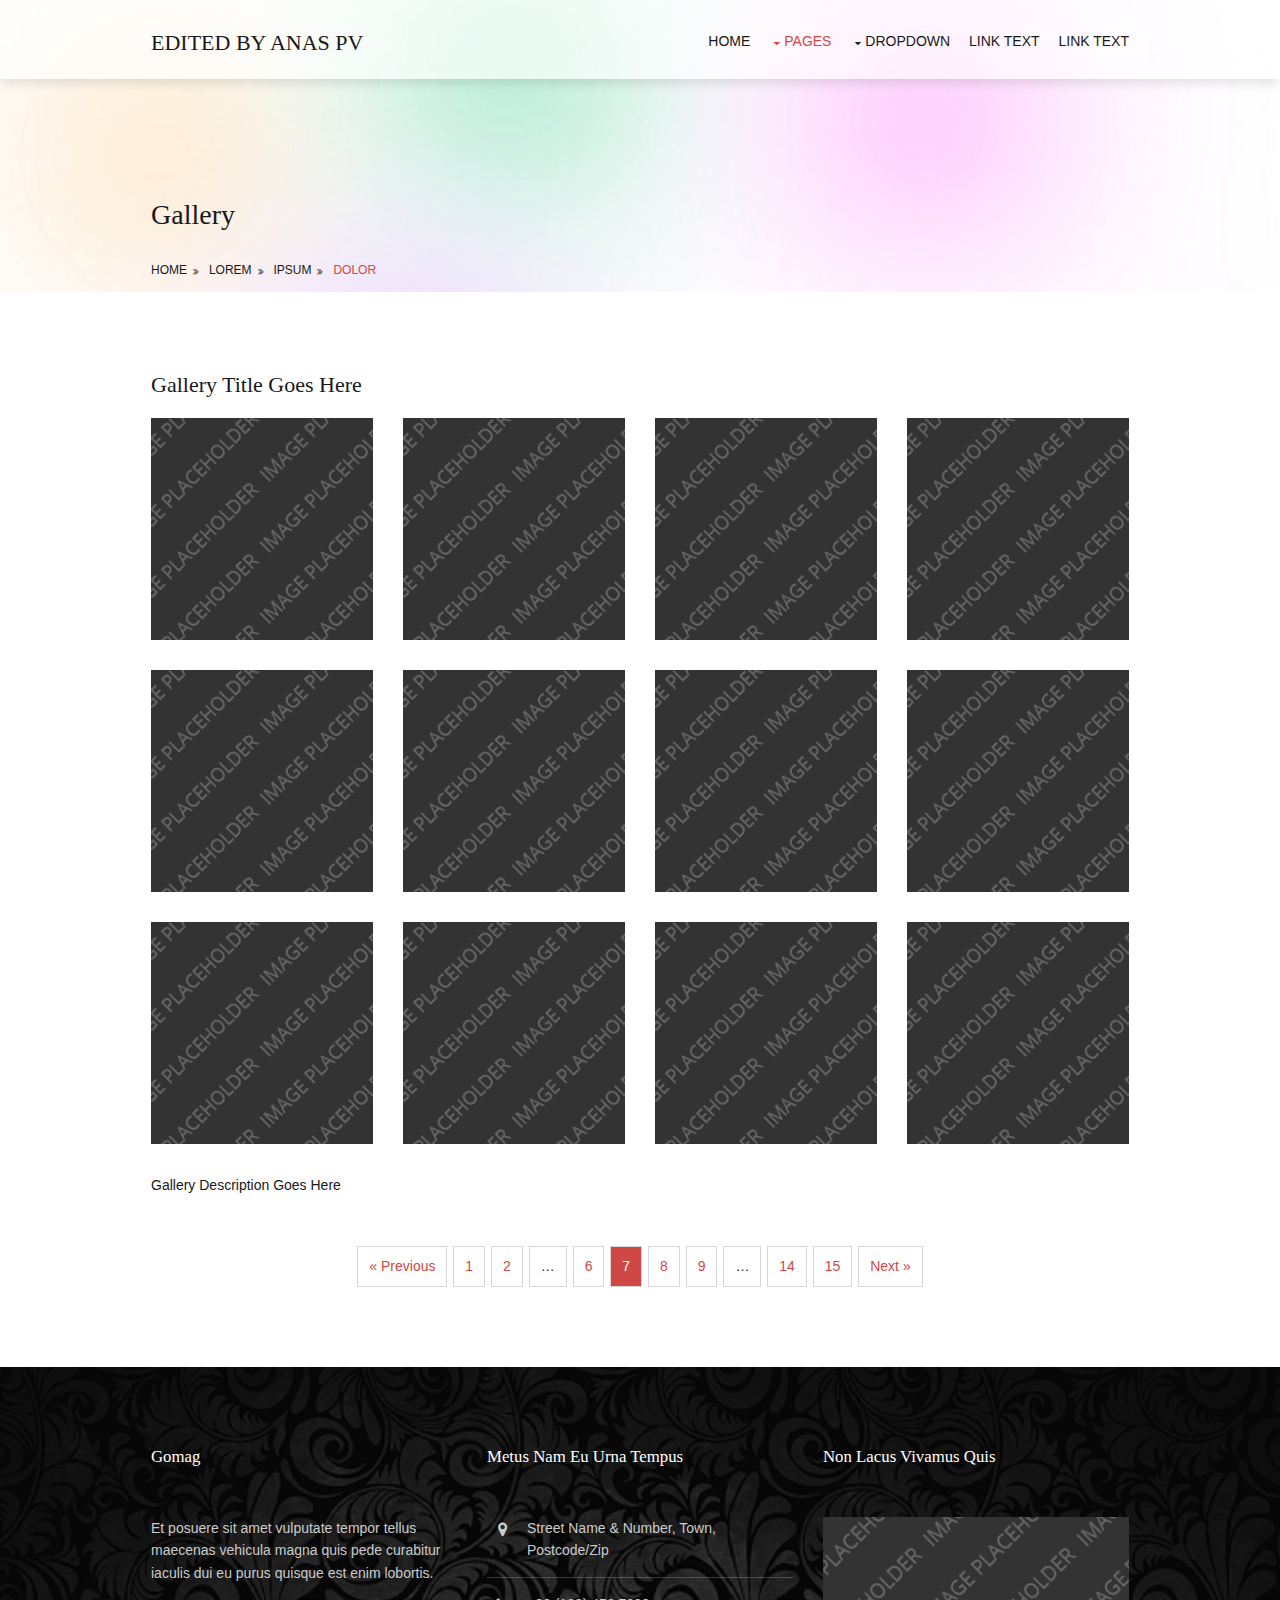
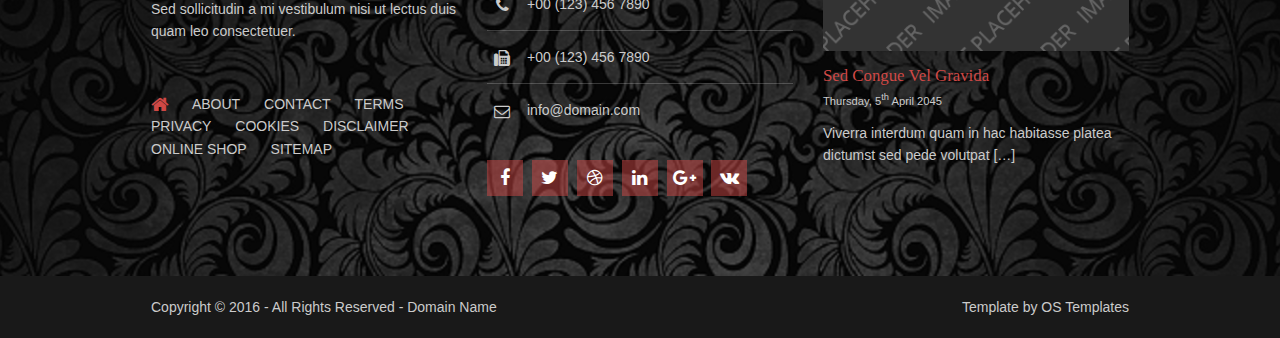
<file: gomag/pages/gallery.html>
<!DOCTYPE html>
<!--
Template Name: Gomag
Author: <a href="http://www.os-templates.com/">OS Templates</a>
Author URI: http://www.os-templates.com/
Licence: Free to use under our free template licence terms
Licence URI: http://www.os-templates.com/template-terms
-->
<html lang="">
<head>
<title>Gomag | Pages | Gallery</title>
<meta charset="utf-8">
<meta name="viewport" content="width=device-width, initial-scale=1.0, maximum-scale=1.0, user-scalable=no">
<link href="../layout/styles/layout.css" rel="stylesheet" type="text/css" media="all">
</head>
<body id="top">
<!-- ################################################################################################ -->
<!-- ################################################################################################ -->
<!-- ################################################################################################ -->
<!-- Top Background Image Wrapper -->
<div class="bgded" style="background-image:url('../images/demo/backgrounds/01.png');"> 
  <!-- ################################################################################################ -->
  <div class="wrapper row1">
    <header id="header" class="hoc clear"> 
      <!-- ################################################################################################ -->
      <div id="logo" class="fl_left">
        <h1><a href="../index.html">EDITED BY ANAS PV</a></h1>
      </div>
      <nav id="mainav" class="fl_right">
        <ul class="clear">
          <li><a href="../index.html">Home</a></li>
          <li class="active"><a class="drop" href="#">Pages</a>
            <ul>
              <li class="active"><a href="gallery.html">Gallery</a></li>
              <li><a href="full-width.html">Full Width</a></li>
              <li><a href="sidebar-left.html">Sidebar Left</a></li>
              <li><a href="sidebar-right.html">Sidebar Right</a></li>
              <li><a href="basic-grid.html">Basic Grid</a></li>
            </ul>
          </li>
          <li><a class="drop" href="#">Dropdown</a>
            <ul>
              <li><a href="#">Level 2</a></li>
              <li><a class="drop" href="#">Level 2 + Drop</a>
                <ul>
                  <li><a href="#">Level 3</a></li>
                  <li><a href="#">Level 3</a></li>
                  <li><a href="#">Level 3</a></li>
                </ul>
              </li>
              <li><a href="#">Level 2</a></li>
            </ul>
          </li>
          <li><a href="#">Link Text</a></li>
          <li><a href="#">Link Text</a></li>
        </ul>
      </nav>
      <!-- ################################################################################################ -->
    </header>
  </div>
  <!-- ################################################################################################ -->
  <!-- ################################################################################################ -->
  <!-- ################################################################################################ -->
  <section id="breadcrumb" class="hoc clear"> 
    <!-- ################################################################################################ -->
    <h6 class="heading">Gallery</h6>
    <!-- ################################################################################################ -->
    <ul>
      <li><a href="#">Home</a></li>
      <li><a href="#">Lorem</a></li>
      <li><a href="#">Ipsum</a></li>
      <li><a href="#">Dolor</a></li>
    </ul>
    <!-- ################################################################################################ -->
  </section>
  <!-- ################################################################################################ -->
</div>
<!-- End Top Background Image Wrapper -->
<!-- ################################################################################################ -->
<!-- ################################################################################################ -->
<!-- ################################################################################################ -->
<div class="wrapper row3">
  <main class="hoc container clear"> 
    <!-- main body -->
    <!-- ################################################################################################ -->
    <div class="content"> 
      <!-- ################################################################################################ -->
      <div id="gallery">
        <figure>
          <header class="heading">Gallery Title Goes Here</header>
          <ul class="nospace clear">
            <li class="one_quarter first"><a href="#"><img src="../images/demo/gallery/01.png" alt=""></a></li>
            <li class="one_quarter"><a href="#"><img src="../images/demo/gallery/01.png" alt=""></a></li>
            <li class="one_quarter"><a href="#"><img src="../images/demo/gallery/01.png" alt=""></a></li>
            <li class="one_quarter"><a href="#"><img src="../images/demo/gallery/01.png" alt=""></a></li>
            <li class="one_quarter first"><a href="#"><img src="../images/demo/gallery/01.png" alt=""></a></li>
            <li class="one_quarter"><a href="#"><img src="../images/demo/gallery/01.png" alt=""></a></li>
            <li class="one_quarter"><a href="#"><img src="../images/demo/gallery/01.png" alt=""></a></li>
            <li class="one_quarter"><a href="#"><img src="../images/demo/gallery/01.png" alt=""></a></li>
            <li class="one_quarter first"><a href="#"><img src="../images/demo/gallery/01.png" alt=""></a></li>
            <li class="one_quarter"><a href="#"><img src="../images/demo/gallery/01.png" alt=""></a></li>
            <li class="one_quarter"><a href="#"><img src="../images/demo/gallery/01.png" alt=""></a></li>
            <li class="one_quarter"><a href="#"><img src="../images/demo/gallery/01.png" alt=""></a></li>
          </ul>
          <figcaption>Gallery Description Goes Here</figcaption>
        </figure>
      </div>
      <!-- ################################################################################################ -->
      <!-- ################################################################################################ -->
      <nav class="pagination">
        <ul>
          <li><a href="#">&laquo; Previous</a></li>
          <li><a href="#">1</a></li>
          <li><a href="#">2</a></li>
          <li><strong>&hellip;</strong></li>
          <li><a href="#">6</a></li>
          <li class="current"><strong>7</strong></li>
          <li><a href="#">8</a></li>
          <li><a href="#">9</a></li>
          <li><strong>&hellip;</strong></li>
          <li><a href="#">14</a></li>
          <li><a href="#">15</a></li>
          <li><a href="#">Next &raquo;</a></li>
        </ul>
      </nav>
      <!-- ################################################################################################ -->
    </div>
    <!-- ################################################################################################ -->
    <!-- / main body -->
    <div class="clear"></div>
  </main>
</div>
<!-- ################################################################################################ -->
<!-- ################################################################################################ -->
<!-- ################################################################################################ -->
<div class="wrapper row4 bgded overlay" style="background-image:url('../images/demo/backgrounds/04.png');">
  <footer id="footer" class="hoc clear"> 
    <!-- ################################################################################################ -->
    <div class="one_third first">
      <h6 class="heading">Gomag</h6>
      <p>Et posuere sit amet vulputate tempor tellus maecenas vehicula magna quis pede curabitur iaculis dui eu purus quisque est enim lobortis.</p>
      <p class="btmspace-50">Sed sollicitudin a mi vestibulum nisi ut lectus duis quam leo consectetuer.</p>
      <nav>
        <ul class="nospace">
          <li><a href="index.html"><i class="fa fa-lg fa-home"></i></a></li>
          <li><a href="#">About</a></li>
          <li><a href="#">Contact</a></li>
          <li><a href="#">Terms</a></li>
          <li><a href="#">Privacy</a></li>
          <li><a href="#">Cookies</a></li>
          <li><a href="#">Disclaimer</a></li>
          <li><a href="#">Online Shop</a></li>
          <li><a href="#">Sitemap</a></li>
        </ul>
      </nav>
    </div>
    <div class="one_third">
      <h6 class="heading">Metus nam eu urna tempus</h6>
      <ul class="nospace btmspace-30 linklist contact">
        <li><i class="fa fa-map-marker"></i>
          <address>
          Street Name &amp; Number, Town, Postcode/Zip
          </address>
        </li>
        <li><i class="fa fa-phone"></i> +00 (123) 456 7890</li>
        <li><i class="fa fa-fax"></i> +00 (123) 456 7890</li>
        <li><i class="fa fa-envelope-o"></i> info@domain.com</li>
      </ul>
      <ul class="faico clear">
        <li><a class="faicon-facebook" href="#"><i class="fa fa-facebook"></i></a></li>
        <li><a class="faicon-twitter" href="#"><i class="fa fa-twitter"></i></a></li>
        <li><a class="faicon-dribble" href="#"><i class="fa fa-dribbble"></i></a></li>
        <li><a class="faicon-linkedin" href="#"><i class="fa fa-linkedin"></i></a></li>
        <li><a class="faicon-google-plus" href="#"><i class="fa fa-google-plus"></i></a></li>
        <li><a class="faicon-vk" href="#"><i class="fa fa-vk"></i></a></li>
      </ul>
    </div>
    <div class="one_third">
      <h6 class="heading">Non lacus vivamus quis</h6>
      <article><a href="#"><img class="btmspace-15" src="../images/demo/320x140.png" alt=""></a>
        <h6 class="nospace font-x1"><a href="#">Sed congue vel gravida</a></h6>
        <time class="font-xs block btmspace-10" datetime="2045-04-05">Thursday, 5<sup>th</sup> April 2045</time>
        <p class="nospace">Viverra interdum quam in hac habitasse platea dictumst sed pede volutpat [&hellip;]</p>
      </article>
    </div>
    <!-- ################################################################################################ -->
  </footer>
</div>
<!-- ################################################################################################ -->
<!-- ################################################################################################ -->
<!-- ################################################################################################ -->
<div class="wrapper row5">
  <div id="copyright" class="hoc clear"> 
    <!-- ################################################################################################ -->
    <p class="fl_left">Copyright &copy; 2016 - All Rights Reserved - <a href="#">Domain Name</a></p>
    <p class="fl_right">Template by <a target="_blank" href="http://www.os-templates.com/" title="Free Website Templates">OS Templates</a></p>
    <!-- ################################################################################################ -->
  </div>
</div>
<!-- ################################################################################################ -->
<!-- ################################################################################################ -->
<!-- ################################################################################################ -->
<a id="backtotop" href="#top"><i class="fa fa-chevron-up"></i></a>
<!-- JAVASCRIPTS -->
<script src="../layout/scripts/jquery.min.js"></script>
<script src="../layout/scripts/jquery.backtotop.js"></script>
<script src="../layout/scripts/jquery.mobilemenu.js"></script>
</body>
</html>
</file>
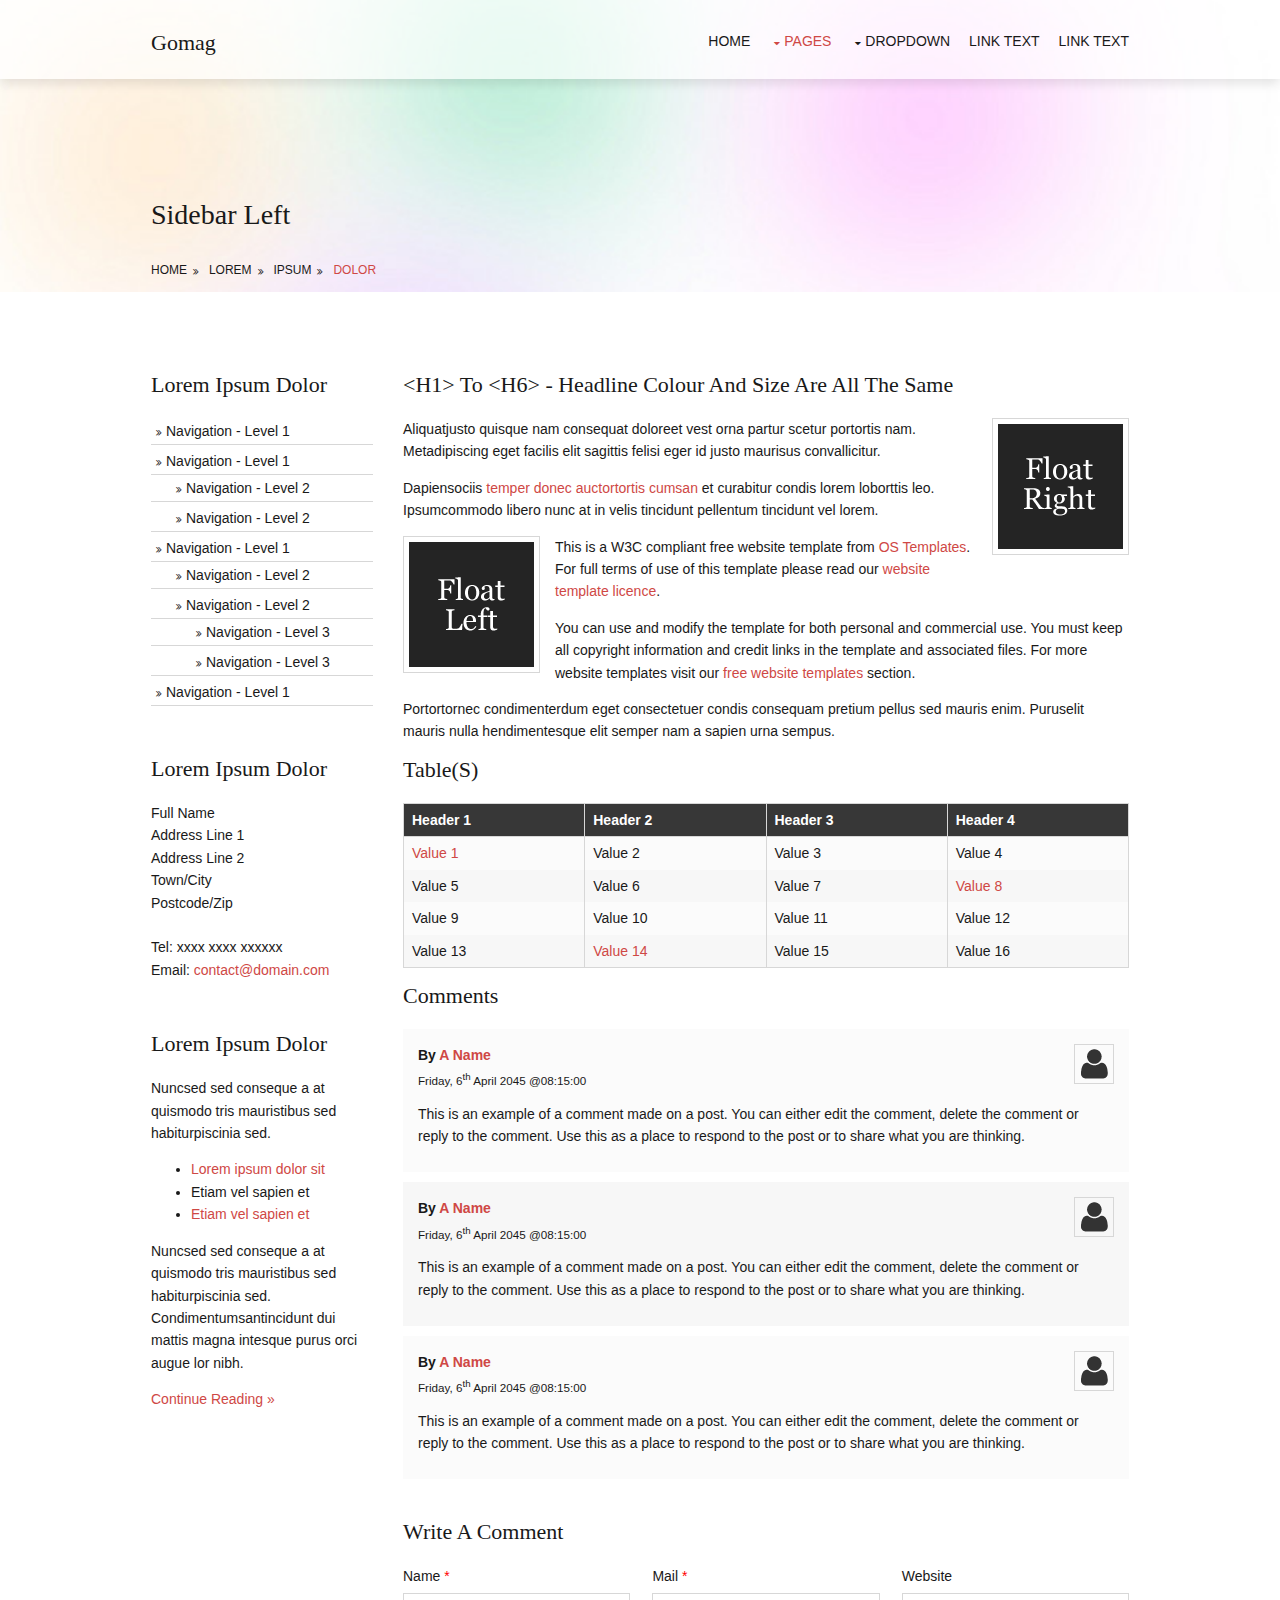
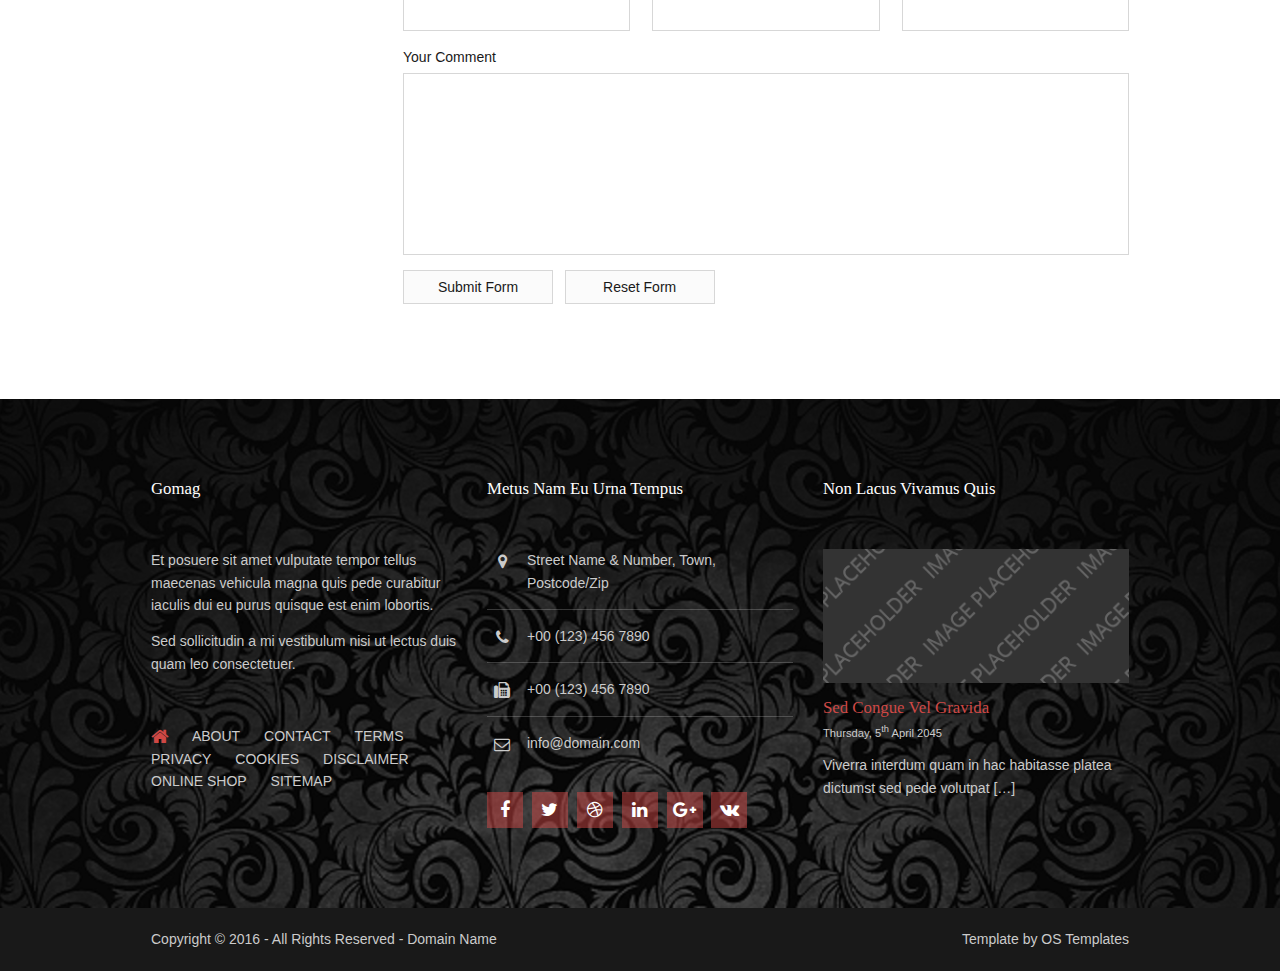
<file: gomag/pages/sidebar-left.html>
<!DOCTYPE html>
<!--
Template Name: Gomag
Author: <a href="http://www.os-templates.com/">OS Templates</a>
Author URI: http://www.os-templates.com/
Licence: Free to use under our free template licence terms
Licence URI: http://www.os-templates.com/template-terms
-->
<html lang="">
<head>
<title>Gomag | Pages | Sidebar Left</title>
<meta charset="utf-8">
<meta name="viewport" content="width=device-width, initial-scale=1.0, maximum-scale=1.0, user-scalable=no">
<link href="../layout/styles/layout.css" rel="stylesheet" type="text/css" media="all">
</head>
<body id="top">
<!-- ################################################################################################ -->
<!-- ################################################################################################ -->
<!-- ################################################################################################ -->
<!-- Top Background Image Wrapper -->
<div class="bgded" style="background-image:url('../images/demo/backgrounds/01.png');"> 
  <!-- ################################################################################################ -->
  <div class="wrapper row1">
    <header id="header" class="hoc clear"> 
      <!-- ################################################################################################ -->
      <div id="logo" class="fl_left">
        <h1><a href="../index.html">Gomag</a></h1>
      </div>
      <nav id="mainav" class="fl_right">
        <ul class="clear">
          <li><a href="../index.html">Home</a></li>
          <li class="active"><a class="drop" href="#">Pages</a>
            <ul>
              <li><a href="gallery.html">Gallery</a></li>
              <li><a href="full-width.html">Full Width</a></li>
              <li class="active"><a href="sidebar-left.html">Sidebar Left</a></li>
              <li><a href="sidebar-right.html">Sidebar Right</a></li>
              <li><a href="basic-grid.html">Basic Grid</a></li>
            </ul>
          </li>
          <li><a class="drop" href="#">Dropdown</a>
            <ul>
              <li><a href="#">Level 2</a></li>
              <li><a class="drop" href="#">Level 2 + Drop</a>
                <ul>
                  <li><a href="#">Level 3</a></li>
                  <li><a href="#">Level 3</a></li>
                  <li><a href="#">Level 3</a></li>
                </ul>
              </li>
              <li><a href="#">Level 2</a></li>
            </ul>
          </li>
          <li><a href="#">Link Text</a></li>
          <li><a href="#">Link Text</a></li>
        </ul>
      </nav>
      <!-- ################################################################################################ -->
    </header>
  </div>
  <!-- ################################################################################################ -->
  <!-- ################################################################################################ -->
  <!-- ################################################################################################ -->
  <section id="breadcrumb" class="hoc clear"> 
    <!-- ################################################################################################ -->
    <h6 class="heading">Sidebar Left</h6>
    <!-- ################################################################################################ -->
    <ul>
      <li><a href="#">Home</a></li>
      <li><a href="#">Lorem</a></li>
      <li><a href="#">Ipsum</a></li>
      <li><a href="#">Dolor</a></li>
    </ul>
    <!-- ################################################################################################ -->
  </section>
  <!-- ################################################################################################ -->
</div>
<!-- End Top Background Image Wrapper -->
<!-- ################################################################################################ -->
<!-- ################################################################################################ -->
<!-- ################################################################################################ -->
<div class="wrapper row3">
  <main class="hoc container clear"> 
    <!-- main body -->
    <!-- ################################################################################################ -->
    <div class="sidebar one_quarter first"> 
      <!-- ################################################################################################ -->
      <h6>Lorem ipsum dolor</h6>
      <nav class="sdb_holder">
        <ul>
          <li><a href="#">Navigation - Level 1</a></li>
          <li><a href="#">Navigation - Level 1</a>
            <ul>
              <li><a href="#">Navigation - Level 2</a></li>
              <li><a href="#">Navigation - Level 2</a></li>
            </ul>
          </li>
          <li><a href="#">Navigation - Level 1</a>
            <ul>
              <li><a href="#">Navigation - Level 2</a></li>
              <li><a href="#">Navigation - Level 2</a>
                <ul>
                  <li><a href="#">Navigation - Level 3</a></li>
                  <li><a href="#">Navigation - Level 3</a></li>
                </ul>
              </li>
            </ul>
          </li>
          <li><a href="#">Navigation - Level 1</a></li>
        </ul>
      </nav>
      <div class="sdb_holder">
        <h6>Lorem ipsum dolor</h6>
        <address>
        Full Name<br>
        Address Line 1<br>
        Address Line 2<br>
        Town/City<br>
        Postcode/Zip<br>
        <br>
        Tel: xxxx xxxx xxxxxx<br>
        Email: <a href="#">contact@domain.com</a>
        </address>
      </div>
      <div class="sdb_holder">
        <article>
          <h6>Lorem ipsum dolor</h6>
          <p>Nuncsed sed conseque a at quismodo tris mauristibus sed habiturpiscinia sed.</p>
          <ul>
            <li><a href="#">Lorem ipsum dolor sit</a></li>
            <li>Etiam vel sapien et</li>
            <li><a href="#">Etiam vel sapien et</a></li>
          </ul>
          <p>Nuncsed sed conseque a at quismodo tris mauristibus sed habiturpiscinia sed. Condimentumsantincidunt dui mattis magna intesque purus orci augue lor nibh.</p>
          <p class="more"><a href="#">Continue Reading &raquo;</a></p>
        </article>
      </div>
      <!-- ################################################################################################ -->
    </div>
    <!-- ################################################################################################ -->
    <!-- ################################################################################################ -->
    <div class="content three_quarter"> 
      <!-- ################################################################################################ -->
      <h1>&lt;h1&gt; to &lt;h6&gt; - Headline Colour and Size Are All The Same</h1>
      <img class="imgr borderedbox inspace-5" src="../images/demo/imgr.gif" alt="">
      <p>Aliquatjusto quisque nam consequat doloreet vest orna partur scetur portortis nam. Metadipiscing eget facilis elit sagittis felisi eger id justo maurisus convallicitur.</p>
      <p>Dapiensociis <a href="#">temper donec auctortortis cumsan</a> et curabitur condis lorem loborttis leo. Ipsumcommodo libero nunc at in velis tincidunt pellentum tincidunt vel lorem.</p>
      <img class="imgl borderedbox inspace-5" src="../images/demo/imgl.gif" alt="">
      <p>This is a W3C compliant free website template from <a href="http://www.os-templates.com/" title="Free Website Templates">OS Templates</a>. For full terms of use of this template please read our <a href="http://www.os-templates.com/template-terms">website template licence</a>.</p>
      <p>You can use and modify the template for both personal and commercial use. You must keep all copyright information and credit links in the template and associated files. For more website templates visit our <a href="http://www.os-templates.com/">free website templates</a> section.</p>
      <p>Portortornec condimenterdum eget consectetuer condis consequam pretium pellus sed mauris enim. Puruselit mauris nulla hendimentesque elit semper nam a sapien urna sempus.</p>
      <h1>Table(s)</h1>
      <div class="scrollable">
        <table>
          <thead>
            <tr>
              <th>Header 1</th>
              <th>Header 2</th>
              <th>Header 3</th>
              <th>Header 4</th>
            </tr>
          </thead>
          <tbody>
            <tr>
              <td><a href="#">Value 1</a></td>
              <td>Value 2</td>
              <td>Value 3</td>
              <td>Value 4</td>
            </tr>
            <tr>
              <td>Value 5</td>
              <td>Value 6</td>
              <td>Value 7</td>
              <td><a href="#">Value 8</a></td>
            </tr>
            <tr>
              <td>Value 9</td>
              <td>Value 10</td>
              <td>Value 11</td>
              <td>Value 12</td>
            </tr>
            <tr>
              <td>Value 13</td>
              <td><a href="#">Value 14</a></td>
              <td>Value 15</td>
              <td>Value 16</td>
            </tr>
          </tbody>
        </table>
      </div>
      <div id="comments">
        <h2>Comments</h2>
        <ul>
          <li>
            <article>
              <header>
                <figure class="avatar"><img src="../images/demo/avatar.png" alt=""></figure>
                <address>
                By <a href="#">A Name</a>
                </address>
                <time datetime="2045-04-06T08:15+00:00">Friday, 6<sup>th</sup> April 2045 @08:15:00</time>
              </header>
              <div class="comcont">
                <p>This is an example of a comment made on a post. You can either edit the comment, delete the comment or reply to the comment. Use this as a place to respond to the post or to share what you are thinking.</p>
              </div>
            </article>
          </li>
          <li>
            <article>
              <header>
                <figure class="avatar"><img src="../images/demo/avatar.png" alt=""></figure>
                <address>
                By <a href="#">A Name</a>
                </address>
                <time datetime="2045-04-06T08:15+00:00">Friday, 6<sup>th</sup> April 2045 @08:15:00</time>
              </header>
              <div class="comcont">
                <p>This is an example of a comment made on a post. You can either edit the comment, delete the comment or reply to the comment. Use this as a place to respond to the post or to share what you are thinking.</p>
              </div>
            </article>
          </li>
          <li>
            <article>
              <header>
                <figure class="avatar"><img src="../images/demo/avatar.png" alt=""></figure>
                <address>
                By <a href="#">A Name</a>
                </address>
                <time datetime="2045-04-06T08:15+00:00">Friday, 6<sup>th</sup> April 2045 @08:15:00</time>
              </header>
              <div class="comcont">
                <p>This is an example of a comment made on a post. You can either edit the comment, delete the comment or reply to the comment. Use this as a place to respond to the post or to share what you are thinking.</p>
              </div>
            </article>
          </li>
        </ul>
        <h2>Write A Comment</h2>
        <form action="#" method="post">
          <div class="one_third first">
            <label for="name">Name <span>*</span></label>
            <input type="text" name="name" id="name" value="" size="22" required>
          </div>
          <div class="one_third">
            <label for="email">Mail <span>*</span></label>
            <input type="email" name="email" id="email" value="" size="22" required>
          </div>
          <div class="one_third">
            <label for="url">Website</label>
            <input type="url" name="url" id="url" value="" size="22">
          </div>
          <div class="block clear">
            <label for="comment">Your Comment</label>
            <textarea name="comment" id="comment" cols="25" rows="10"></textarea>
          </div>
          <div>
            <input type="submit" name="submit" value="Submit Form">
            &nbsp;
            <input type="reset" name="reset" value="Reset Form">
          </div>
        </form>
      </div>
      <!-- ################################################################################################ -->
    </div>
    <!-- ################################################################################################ -->
    <!-- / main body -->
    <div class="clear"></div>
  </main>
</div>
<!-- ################################################################################################ -->
<!-- ################################################################################################ -->
<!-- ################################################################################################ -->
<div class="wrapper row4 bgded overlay" style="background-image:url('../images/demo/backgrounds/04.png');">
  <footer id="footer" class="hoc clear"> 
    <!-- ################################################################################################ -->
    <div class="one_third first">
      <h6 class="heading">Gomag</h6>
      <p>Et posuere sit amet vulputate tempor tellus maecenas vehicula magna quis pede curabitur iaculis dui eu purus quisque est enim lobortis.</p>
      <p class="btmspace-50">Sed sollicitudin a mi vestibulum nisi ut lectus duis quam leo consectetuer.</p>
      <nav>
        <ul class="nospace">
          <li><a href="index.html"><i class="fa fa-lg fa-home"></i></a></li>
          <li><a href="#">About</a></li>
          <li><a href="#">Contact</a></li>
          <li><a href="#">Terms</a></li>
          <li><a href="#">Privacy</a></li>
          <li><a href="#">Cookies</a></li>
          <li><a href="#">Disclaimer</a></li>
          <li><a href="#">Online Shop</a></li>
          <li><a href="#">Sitemap</a></li>
        </ul>
      </nav>
    </div>
    <div class="one_third">
      <h6 class="heading">Metus nam eu urna tempus</h6>
      <ul class="nospace btmspace-30 linklist contact">
        <li><i class="fa fa-map-marker"></i>
          <address>
          Street Name &amp; Number, Town, Postcode/Zip
          </address>
        </li>
        <li><i class="fa fa-phone"></i> +00 (123) 456 7890</li>
        <li><i class="fa fa-fax"></i> +00 (123) 456 7890</li>
        <li><i class="fa fa-envelope-o"></i> info@domain.com</li>
      </ul>
      <ul class="faico clear">
        <li><a class="faicon-facebook" href="#"><i class="fa fa-facebook"></i></a></li>
        <li><a class="faicon-twitter" href="#"><i class="fa fa-twitter"></i></a></li>
        <li><a class="faicon-dribble" href="#"><i class="fa fa-dribbble"></i></a></li>
        <li><a class="faicon-linkedin" href="#"><i class="fa fa-linkedin"></i></a></li>
        <li><a class="faicon-google-plus" href="#"><i class="fa fa-google-plus"></i></a></li>
        <li><a class="faicon-vk" href="#"><i class="fa fa-vk"></i></a></li>
      </ul>
    </div>
    <div class="one_third">
      <h6 class="heading">Non lacus vivamus quis</h6>
      <article><a href="#"><img class="btmspace-15" src="../images/demo/320x140.png" alt=""></a>
        <h6 class="nospace font-x1"><a href="#">Sed congue vel gravida</a></h6>
        <time class="font-xs block btmspace-10" datetime="2045-04-05">Thursday, 5<sup>th</sup> April 2045</time>
        <p class="nospace">Viverra interdum quam in hac habitasse platea dictumst sed pede volutpat [&hellip;]</p>
      </article>
    </div>
    <!-- ################################################################################################ -->
  </footer>
</div>
<!-- ################################################################################################ -->
<!-- ################################################################################################ -->
<!-- ################################################################################################ -->
<div class="wrapper row5">
  <div id="copyright" class="hoc clear"> 
    <!-- ################################################################################################ -->
    <p class="fl_left">Copyright &copy; 2016 - All Rights Reserved - <a href="#">Domain Name</a></p>
    <p class="fl_right">Template by <a target="_blank" href="http://www.os-templates.com/" title="Free Website Templates">OS Templates</a></p>
    <!-- ################################################################################################ -->
  </div>
</div>
<!-- ################################################################################################ -->
<!-- ################################################################################################ -->
<!-- ################################################################################################ -->
<a id="backtotop" href="#top"><i class="fa fa-chevron-up"></i></a>
<!-- JAVASCRIPTS -->
<script src="../layout/scripts/jquery.min.js"></script>
<script src="../layout/scripts/jquery.backtotop.js"></script>
<script src="../layout/scripts/jquery.mobilemenu.js"></script>
</body>
</html>
</file>
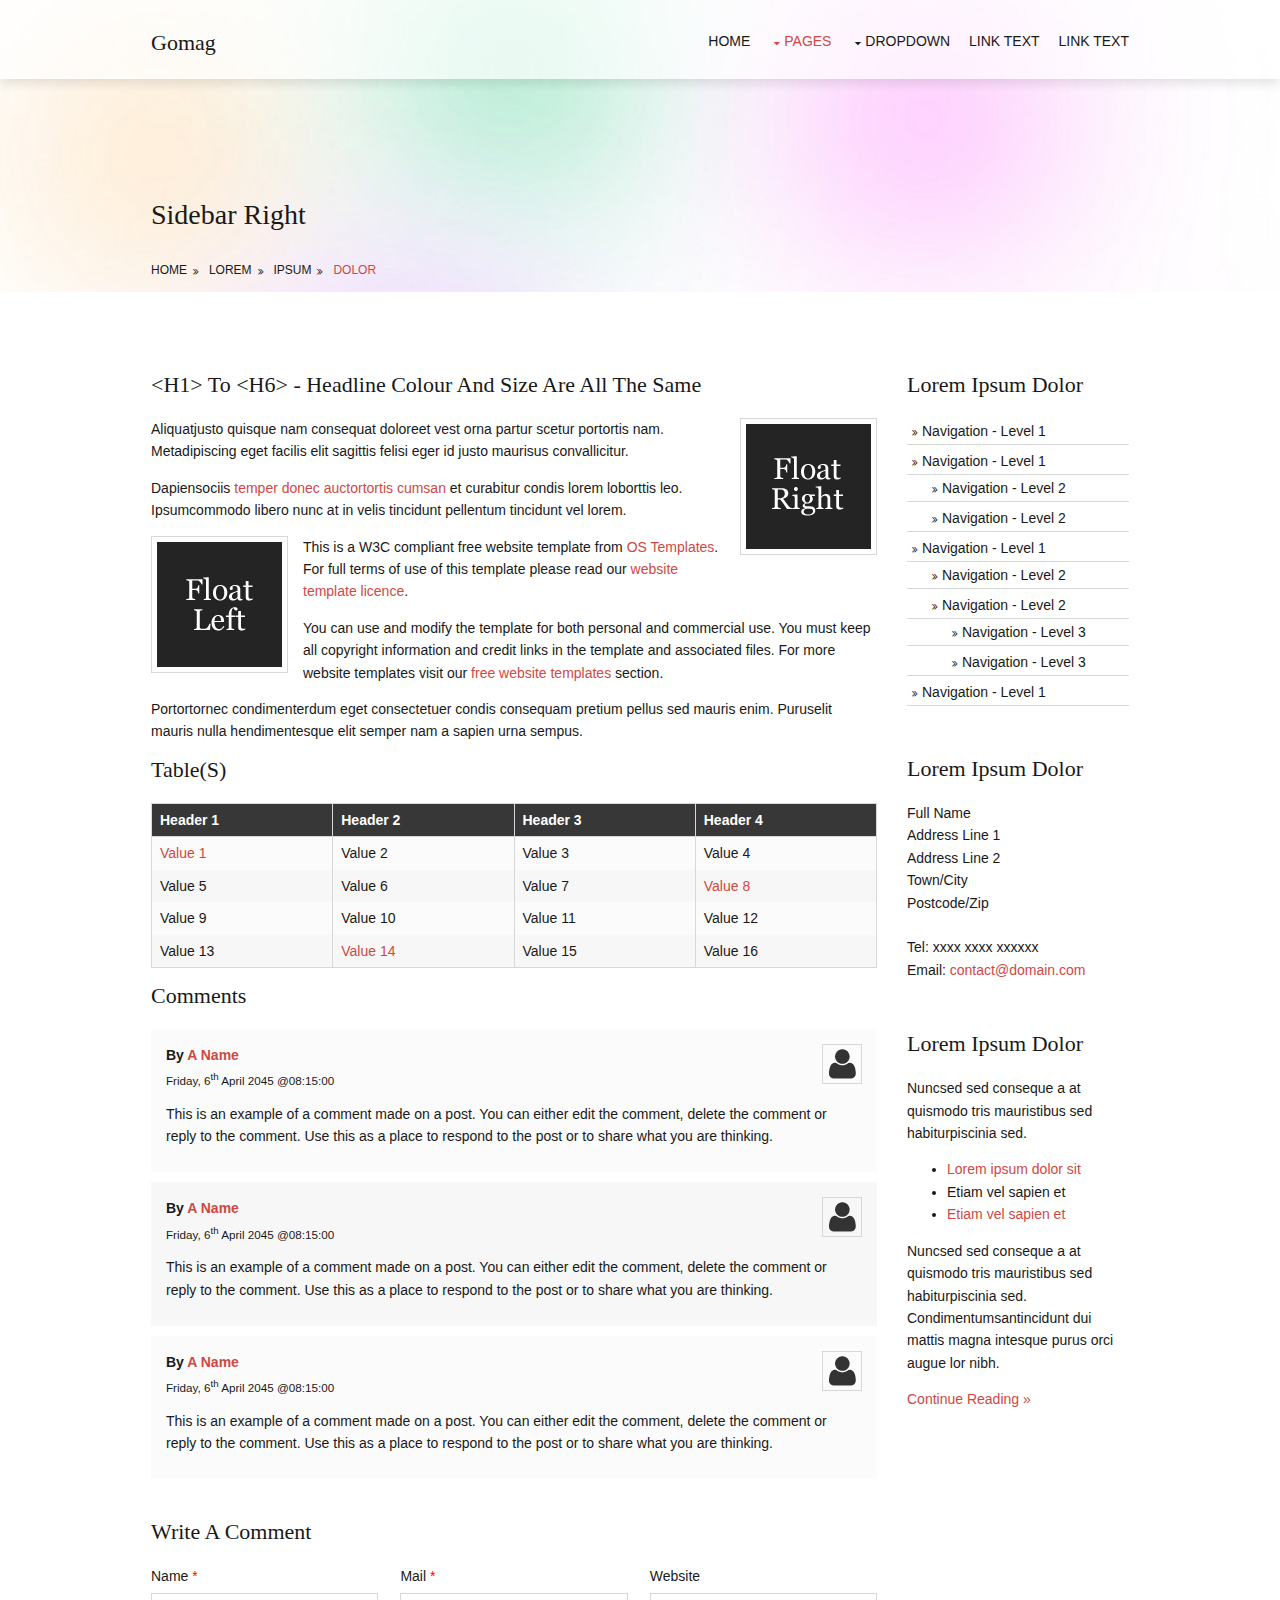
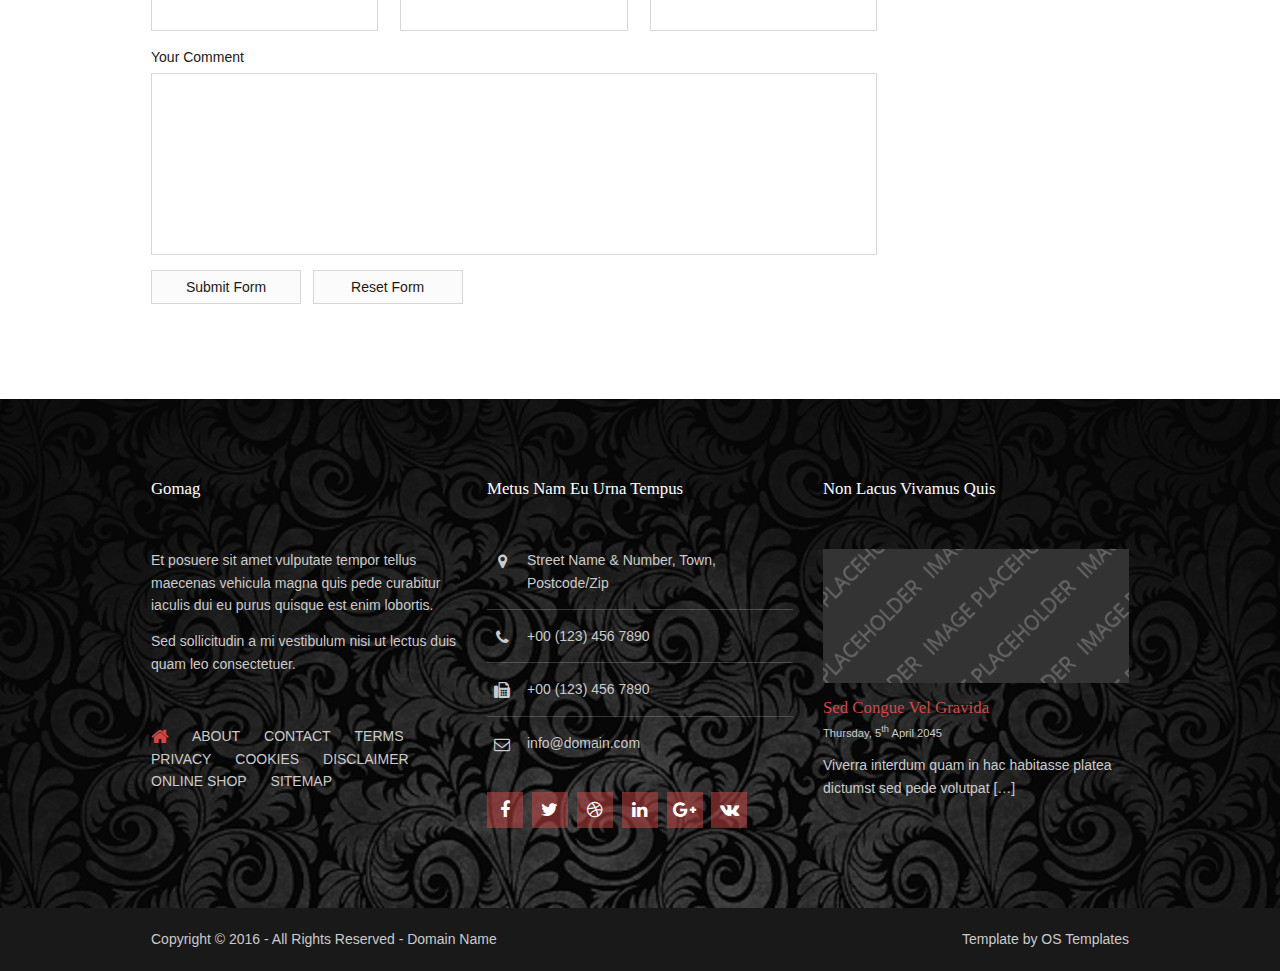
<file: gomag/pages/sidebar-right.html>
<!DOCTYPE html>
<!--
Template Name: Gomag
Author: <a href="http://www.os-templates.com/">OS Templates</a>
Author URI: http://www.os-templates.com/
Licence: Free to use under our free template licence terms
Licence URI: http://www.os-templates.com/template-terms
-->
<html lang="">
<head>
<title>Gomag | Pages | Sidebar Right</title>
<meta charset="utf-8">
<meta name="viewport" content="width=device-width, initial-scale=1.0, maximum-scale=1.0, user-scalable=no">
<link href="../layout/styles/layout.css" rel="stylesheet" type="text/css" media="all">
</head>
<body id="top">
<!-- ################################################################################################ -->
<!-- ################################################################################################ -->
<!-- ################################################################################################ -->
<!-- Top Background Image Wrapper -->
<div class="bgded" style="background-image:url('../images/demo/backgrounds/01.png');"> 
  <!-- ################################################################################################ -->
  <div class="wrapper row1">
    <header id="header" class="hoc clear"> 
      <!-- ################################################################################################ -->
      <div id="logo" class="fl_left">
        <h1><a href="../index.html">Gomag</a></h1>
      </div>
      <nav id="mainav" class="fl_right">
        <ul class="clear">
          <li><a href="../index.html">Home</a></li>
          <li class="active"><a class="drop" href="#">Pages</a>
            <ul>
              <li><a href="gallery.html">Gallery</a></li>
              <li><a href="full-width.html">Full Width</a></li>
              <li><a href="sidebar-left.html">Sidebar Left</a></li>
              <li class="active"><a href="sidebar-right.html">Sidebar Right</a></li>
              <li><a href="basic-grid.html">Basic Grid</a></li>
            </ul>
          </li>
          <li><a class="drop" href="#">Dropdown</a>
            <ul>
              <li><a href="#">Level 2</a></li>
              <li><a class="drop" href="#">Level 2 + Drop</a>
                <ul>
                  <li><a href="#">Level 3</a></li>
                  <li><a href="#">Level 3</a></li>
                  <li><a href="#">Level 3</a></li>
                </ul>
              </li>
              <li><a href="#">Level 2</a></li>
            </ul>
          </li>
          <li><a href="#">Link Text</a></li>
          <li><a href="#">Link Text</a></li>
        </ul>
      </nav>
      <!-- ################################################################################################ -->
    </header>
  </div>
  <!-- ################################################################################################ -->
  <!-- ################################################################################################ -->
  <!-- ################################################################################################ -->
  <section id="breadcrumb" class="hoc clear"> 
    <!-- ################################################################################################ -->
    <h6 class="heading">Sidebar Right</h6>
    <!-- ################################################################################################ -->
    <ul>
      <li><a href="#">Home</a></li>
      <li><a href="#">Lorem</a></li>
      <li><a href="#">Ipsum</a></li>
      <li><a href="#">Dolor</a></li>
    </ul>
    <!-- ################################################################################################ -->
  </section>
  <!-- ################################################################################################ -->
</div>
<!-- End Top Background Image Wrapper -->
<!-- ################################################################################################ -->
<!-- ################################################################################################ -->
<!-- ################################################################################################ -->
<div class="wrapper row3">
  <main class="hoc container clear"> 
    <!-- main body -->
    <!-- ################################################################################################ -->
    <div class="content three_quarter first"> 
      <!-- ################################################################################################ -->
      <h1>&lt;h1&gt; to &lt;h6&gt; - Headline Colour and Size Are All The Same</h1>
      <img class="imgr borderedbox inspace-5" src="../images/demo/imgr.gif" alt="">
      <p>Aliquatjusto quisque nam consequat doloreet vest orna partur scetur portortis nam. Metadipiscing eget facilis elit sagittis felisi eger id justo maurisus convallicitur.</p>
      <p>Dapiensociis <a href="#">temper donec auctortortis cumsan</a> et curabitur condis lorem loborttis leo. Ipsumcommodo libero nunc at in velis tincidunt pellentum tincidunt vel lorem.</p>
      <img class="imgl borderedbox inspace-5" src="../images/demo/imgl.gif" alt="">
      <p>This is a W3C compliant free website template from <a href="http://www.os-templates.com/" title="Free Website Templates">OS Templates</a>. For full terms of use of this template please read our <a href="http://www.os-templates.com/template-terms">website template licence</a>.</p>
      <p>You can use and modify the template for both personal and commercial use. You must keep all copyright information and credit links in the template and associated files. For more website templates visit our <a href="http://www.os-templates.com/">free website templates</a> section.</p>
      <p>Portortornec condimenterdum eget consectetuer condis consequam pretium pellus sed mauris enim. Puruselit mauris nulla hendimentesque elit semper nam a sapien urna sempus.</p>
      <h1>Table(s)</h1>
      <div class="scrollable">
        <table>
          <thead>
            <tr>
              <th>Header 1</th>
              <th>Header 2</th>
              <th>Header 3</th>
              <th>Header 4</th>
            </tr>
          </thead>
          <tbody>
            <tr>
              <td><a href="#">Value 1</a></td>
              <td>Value 2</td>
              <td>Value 3</td>
              <td>Value 4</td>
            </tr>
            <tr>
              <td>Value 5</td>
              <td>Value 6</td>
              <td>Value 7</td>
              <td><a href="#">Value 8</a></td>
            </tr>
            <tr>
              <td>Value 9</td>
              <td>Value 10</td>
              <td>Value 11</td>
              <td>Value 12</td>
            </tr>
            <tr>
              <td>Value 13</td>
              <td><a href="#">Value 14</a></td>
              <td>Value 15</td>
              <td>Value 16</td>
            </tr>
          </tbody>
        </table>
      </div>
      <div id="comments">
        <h2>Comments</h2>
        <ul>
          <li>
            <article>
              <header>
                <figure class="avatar"><img src="../images/demo/avatar.png" alt=""></figure>
                <address>
                By <a href="#">A Name</a>
                </address>
                <time datetime="2045-04-06T08:15+00:00">Friday, 6<sup>th</sup> April 2045 @08:15:00</time>
              </header>
              <div class="comcont">
                <p>This is an example of a comment made on a post. You can either edit the comment, delete the comment or reply to the comment. Use this as a place to respond to the post or to share what you are thinking.</p>
              </div>
            </article>
          </li>
          <li>
            <article>
              <header>
                <figure class="avatar"><img src="../images/demo/avatar.png" alt=""></figure>
                <address>
                By <a href="#">A Name</a>
                </address>
                <time datetime="2045-04-06T08:15+00:00">Friday, 6<sup>th</sup> April 2045 @08:15:00</time>
              </header>
              <div class="comcont">
                <p>This is an example of a comment made on a post. You can either edit the comment, delete the comment or reply to the comment. Use this as a place to respond to the post or to share what you are thinking.</p>
              </div>
            </article>
          </li>
          <li>
            <article>
              <header>
                <figure class="avatar"><img src="../images/demo/avatar.png" alt=""></figure>
                <address>
                By <a href="#">A Name</a>
                </address>
                <time datetime="2045-04-06T08:15+00:00">Friday, 6<sup>th</sup> April 2045 @08:15:00</time>
              </header>
              <div class="comcont">
                <p>This is an example of a comment made on a post. You can either edit the comment, delete the comment or reply to the comment. Use this as a place to respond to the post or to share what you are thinking.</p>
              </div>
            </article>
          </li>
        </ul>
        <h2>Write A Comment</h2>
        <form action="#" method="post">
          <div class="one_third first">
            <label for="name">Name <span>*</span></label>
            <input type="text" name="name" id="name" value="" size="22" required>
          </div>
          <div class="one_third">
            <label for="email">Mail <span>*</span></label>
            <input type="email" name="email" id="email" value="" size="22" required>
          </div>
          <div class="one_third">
            <label for="url">Website</label>
            <input type="url" name="url" id="url" value="" size="22">
          </div>
          <div class="block clear">
            <label for="comment">Your Comment</label>
            <textarea name="comment" id="comment" cols="25" rows="10"></textarea>
          </div>
          <div>
            <input type="submit" name="submit" value="Submit Form">
            &nbsp;
            <input type="reset" name="reset" value="Reset Form">
          </div>
        </form>
      </div>
      <!-- ################################################################################################ -->
    </div>
    <!-- ################################################################################################ -->
    <!-- ################################################################################################ -->
    <div class="sidebar one_quarter"> 
      <!-- ################################################################################################ -->
      <h6>Lorem ipsum dolor</h6>
      <nav class="sdb_holder">
        <ul>
          <li><a href="#">Navigation - Level 1</a></li>
          <li><a href="#">Navigation - Level 1</a>
            <ul>
              <li><a href="#">Navigation - Level 2</a></li>
              <li><a href="#">Navigation - Level 2</a></li>
            </ul>
          </li>
          <li><a href="#">Navigation - Level 1</a>
            <ul>
              <li><a href="#">Navigation - Level 2</a></li>
              <li><a href="#">Navigation - Level 2</a>
                <ul>
                  <li><a href="#">Navigation - Level 3</a></li>
                  <li><a href="#">Navigation - Level 3</a></li>
                </ul>
              </li>
            </ul>
          </li>
          <li><a href="#">Navigation - Level 1</a></li>
        </ul>
      </nav>
      <div class="sdb_holder">
        <h6>Lorem ipsum dolor</h6>
        <address>
        Full Name<br>
        Address Line 1<br>
        Address Line 2<br>
        Town/City<br>
        Postcode/Zip<br>
        <br>
        Tel: xxxx xxxx xxxxxx<br>
        Email: <a href="#">contact@domain.com</a>
        </address>
      </div>
      <div class="sdb_holder">
        <article>
          <h6>Lorem ipsum dolor</h6>
          <p>Nuncsed sed conseque a at quismodo tris mauristibus sed habiturpiscinia sed.</p>
          <ul>
            <li><a href="#">Lorem ipsum dolor sit</a></li>
            <li>Etiam vel sapien et</li>
            <li><a href="#">Etiam vel sapien et</a></li>
          </ul>
          <p>Nuncsed sed conseque a at quismodo tris mauristibus sed habiturpiscinia sed. Condimentumsantincidunt dui mattis magna intesque purus orci augue lor nibh.</p>
          <p class="more"><a href="#">Continue Reading &raquo;</a></p>
        </article>
      </div>
      <!-- ################################################################################################ -->
    </div>
    <!-- ################################################################################################ -->
    <!-- / main body -->
    <div class="clear"></div>
  </main>
</div>
<!-- ################################################################################################ -->
<!-- ################################################################################################ -->
<!-- ################################################################################################ -->
<div class="wrapper row4 bgded overlay" style="background-image:url('../images/demo/backgrounds/04.png');">
  <footer id="footer" class="hoc clear"> 
    <!-- ################################################################################################ -->
    <div class="one_third first">
      <h6 class="heading">Gomag</h6>
      <p>Et posuere sit amet vulputate tempor tellus maecenas vehicula magna quis pede curabitur iaculis dui eu purus quisque est enim lobortis.</p>
      <p class="btmspace-50">Sed sollicitudin a mi vestibulum nisi ut lectus duis quam leo consectetuer.</p>
      <nav>
        <ul class="nospace">
          <li><a href="index.html"><i class="fa fa-lg fa-home"></i></a></li>
          <li><a href="#">About</a></li>
          <li><a href="#">Contact</a></li>
          <li><a href="#">Terms</a></li>
          <li><a href="#">Privacy</a></li>
          <li><a href="#">Cookies</a></li>
          <li><a href="#">Disclaimer</a></li>
          <li><a href="#">Online Shop</a></li>
          <li><a href="#">Sitemap</a></li>
        </ul>
      </nav>
    </div>
    <div class="one_third">
      <h6 class="heading">Metus nam eu urna tempus</h6>
      <ul class="nospace btmspace-30 linklist contact">
        <li><i class="fa fa-map-marker"></i>
          <address>
          Street Name &amp; Number, Town, Postcode/Zip
          </address>
        </li>
        <li><i class="fa fa-phone"></i> +00 (123) 456 7890</li>
        <li><i class="fa fa-fax"></i> +00 (123) 456 7890</li>
        <li><i class="fa fa-envelope-o"></i> info@domain.com</li>
      </ul>
      <ul class="faico clear">
        <li><a class="faicon-facebook" href="#"><i class="fa fa-facebook"></i></a></li>
        <li><a class="faicon-twitter" href="#"><i class="fa fa-twitter"></i></a></li>
        <li><a class="faicon-dribble" href="#"><i class="fa fa-dribbble"></i></a></li>
        <li><a class="faicon-linkedin" href="#"><i class="fa fa-linkedin"></i></a></li>
        <li><a class="faicon-google-plus" href="#"><i class="fa fa-google-plus"></i></a></li>
        <li><a class="faicon-vk" href="#"><i class="fa fa-vk"></i></a></li>
      </ul>
    </div>
    <div class="one_third">
      <h6 class="heading">Non lacus vivamus quis</h6>
      <article><a href="#"><img class="btmspace-15" src="../images/demo/320x140.png" alt=""></a>
        <h6 class="nospace font-x1"><a href="#">Sed congue vel gravida</a></h6>
        <time class="font-xs block btmspace-10" datetime="2045-04-05">Thursday, 5<sup>th</sup> April 2045</time>
        <p class="nospace">Viverra interdum quam in hac habitasse platea dictumst sed pede volutpat [&hellip;]</p>
      </article>
    </div>
    <!-- ################################################################################################ -->
  </footer>
</div>
<!-- ################################################################################################ -->
<!-- ################################################################################################ -->
<!-- ################################################################################################ -->
<div class="wrapper row5">
  <div id="copyright" class="hoc clear"> 
    <!-- ################################################################################################ -->
    <p class="fl_left">Copyright &copy; 2016 - All Rights Reserved - <a href="#">Domain Name</a></p>
    <p class="fl_right">Template by <a target="_blank" href="http://www.os-templates.com/" title="Free Website Templates">OS Templates</a></p>
    <!-- ################################################################################################ -->
  </div>
</div>
<!-- ################################################################################################ -->
<!-- ################################################################################################ -->
<!-- ################################################################################################ -->
<a id="backtotop" href="#top"><i class="fa fa-chevron-up"></i></a>
<!-- JAVASCRIPTS -->
<script src="../layout/scripts/jquery.min.js"></script>
<script src="../layout/scripts/jquery.backtotop.js"></script>
<script src="../layout/scripts/jquery.mobilemenu.js"></script>
</body>
</html>
</file>
<file: gomag/layout/styles/layout.css>
@charset "utf-8";
/*
Template Name: Gomag
Author: <a href="http://www.os-templates.com/">OS Templates</a>
Author URI: http://www.os-templates.com/
Licence: Free to use under our free template licence terms
Licence URI: http://www.os-templates.com/template-terms
File: Layout CSS
*/

@import url("font-awesome.min.css");
@import url("framework.css");

/* Rows
--------------------------------------------------------------------------------------------------------------- */
.row1{z-index:1;}/* Required for the drop shadow - do not delete, unless the drop shadow isn't wanted */
.row2, .row2 a{}
.row3, .row3 a{}
.row4, .row4 a{}
.row5, .row5 a{}


/* Header
--------------------------------------------------------------------------------------------------------------- */
#header{}

#header #logo{margin:30px 0 0 0;}
#header #logo h1{margin:0; padding:0; font-size:22px;}


/* Page Intro
--------------------------------------------------------------------------------------------------------------- */
#pageintro{padding:250px 0;}

#pageintro > div{display:block; max-width:60%;}
#pageintro > div *{line-height:normal;}
#pageintro .heading{margin:0 0 30px 0; padding:0; font-size:3rem;}
#pageintro p{margin:0; font-size:1.2rem; line-height:2rem;}
#pageintro footer{margin-top:30px;}


/* Content Area
--------------------------------------------------------------------------------------------------------------- */
.container{padding:80px 0;}
.btmpad-none{padding-bottom:0;}

/* Content */
.container .content{}

.sectiontitle{margin-bottom:80px;}
.sectiontitle *{margin:0;}

.infoboxes{}
.infoboxes li{padding:25px 0 0 0; text-align:center;}
.infoboxes li:last-child{margin-bottom:0;}/* Used when elements stack in small viewports */
.infoboxes li *{margin:0; padding:0; line-height:1.6;}
.infoboxes article{display:block; position:relative; padding:35px 20px 25px 20px;}
.infoboxes article i{display:inline-block; position:absolute; top:0; left:50%; width:50px; height:50px; line-height:50px; margin:-25px 0 0 -25px; font-size:18px; z-index:1;}
.infoboxes article .fa{font-size:18px;}

.logos a img{opacity:.5;}
.logos a:hover img{opacity:1;}

/* Comments */
#comments ul{margin:0 0 40px 0; padding:0; list-style:none;}
#comments li{margin:0 0 10px 0; padding:15px;}
#comments .avatar{float:right; margin:0 0 10px 10px; padding:3px; border:1px solid;}
#comments address{font-weight:bold;}
#comments time{font-size:smaller;}
#comments .comcont{display:block; margin:0; padding:0;}
#comments .comcont p{margin:10px 5px 10px 0; padding:0;}

#comments form{display:block; width:100%;}
#comments input, #comments textarea{width:100%; padding:10px; border:1px solid;}
#comments textarea{overflow:auto;}
#comments div{margin-bottom:15px;}
#comments input[type="submit"], #comments input[type="reset"]{display:inline-block; width:auto; min-width:150px; margin:0; padding:8px 5px; cursor:pointer;}

/* Sidebar */
.container .sidebar{}

.sidebar .sdb_holder{margin-bottom:50px;}
.sidebar .sdb_holder:last-child{margin-bottom:0;}


/* Footer
--------------------------------------------------------------------------------------------------------------- */
#footer{padding:80px 0;}

#footer .heading{margin-bottom:50px; font-size:1.2rem;}

#footer nav{margin-bottom:30px; text-transform:uppercase;}
#footer nav ul{}
#footer nav ul li{display:inline-block; margin-right:20px;}
#footer nav ul li:last-child{margin-right:0;}

#footer .linklist li{display:block; margin-bottom:15px; padding:0 0 15px 0; border-bottom:1px solid;}
#footer .linklist li:last-child{margin:0; padding:0; border:none;}
#footer .linklist li::before, #footer .linklist li::after{display:table; content:"";}
#footer .linklist li, #footer .linklist li::after{clear:both;}

#footer .contact{}
#footer .contact.linklist li, #footer .contact.linklist li:last-child{position:relative; padding-left:40px;}
#footer .contact li *{margin:0; padding:0; line-height:1.6;}
#footer .contact li i{display:block; position:absolute; top:0; left:0; width:30px; font-size:16px; text-align:center;}


/* Copyright
--------------------------------------------------------------------------------------------------------------- */
#copyright{padding:20px 0;}
#copyright *{margin:0; padding:0;}


/* Transition Fade
This gives a smooth transition to "ALL" elements used in the layout - other than the navigation form used in mobile devices
If you don't want it to fade all elements, you have to list the ones you want to be faded individually
Delete it completely to stop fading
--------------------------------------------------------------------------------------------------------------- */
*, *::before, *::after{transition:all .3s ease-in-out;}
#mainav form *{transition:none !important;}


/* ------------------------------------------------------------------------------------------------------------ */
/* ------------------------------------------------------------------------------------------------------------ */
/* ------------------------------------------------------------------------------------------------------------ */
/* ------------------------------------------------------------------------------------------------------------ */
/* ------------------------------------------------------------------------------------------------------------ */


/* Navigation
--------------------------------------------------------------------------------------------------------------- */
nav ul, nav ol{margin:0; padding:0; list-style:none;}

#mainav, #breadcrumb, .sidebar nav{line-height:normal;}
#mainav .drop::after, #mainav li li .drop::after, #breadcrumb li a::after, .sidebar nav a::after{position:absolute; font-family:"FontAwesome"; font-size:10px; line-height:10px;}

/* Top Navigation */
#mainav{}
#mainav ul.clear{margin-top:3px;}
#mainav ul{text-transform:uppercase;}
#mainav ul ul{z-index:9999; position:absolute; width:180px; text-transform:none;}
#mainav ul ul ul{left:180px; top:0;}
#mainav li{display:inline-block; position:relative; margin:0 15px 0 0; padding:0;}
#mainav li:last-child{margin-right:0;}
#mainav li li{width:100%; margin:0;}
#mainav li a{display:block; padding:30px 0;}
#mainav li li a{border:solid; border-width:0 0 1px 0;}
#mainav .drop{padding-left:15px;}
#mainav li li a, #mainav li li .drop{display:block; margin:0; padding:10px 15px;}
#mainav .drop::after, #mainav li li .drop::after{content:"\f0d7";}
#mainav .drop::after{top:35px; left:5px;}
#mainav li li .drop::after{top:15px; left:5px;}
#mainav ul ul{visibility:hidden; opacity:0;}
#mainav ul li:hover > ul{visibility:visible; opacity:1;}

#mainav form{display:none; margin:0; padding:0;}
#mainav form select, #mainav form select option{display:block; cursor:pointer; outline:none;}
#mainav form select{width:100%; padding:5px; border:1px solid;}
#mainav form select option{margin:5px; padding:0; border:none;}

/* Breadcrumb */
#breadcrumb{padding:120px 0 15px;}
#breadcrumb ul{margin:0; padding:0; list-style:none; text-transform:uppercase;}
#breadcrumb li{display:inline-block; margin:0 6px 0 0; padding:0;}
#breadcrumb li a{display:block; position:relative; margin:0; padding:0 12px 0 0; font-size:12px;}
#breadcrumb li a::after{top:3px; right:0; content:"\f101";}
#breadcrumb li:last-child a{margin:0; padding:0;}
#breadcrumb li:last-child a::after{display:none;}
#breadcrumb .heading{margin:0 0 30px 0; font-size:2rem;}

/* Sidebar Navigation */
.sidebar nav{display:block; width:100%;}
.sidebar nav li{margin:0 0 3px 0; padding:0;}
.sidebar nav a{display:block; position:relative; margin:0; padding:5px 10px 5px 15px; text-decoration:none; border:solid; border-width:0 0 1px 0;}
.sidebar nav a::after{top:9px; left:5px; content:"\f101";}
.sidebar nav ul ul a{padding-left:35px;}
.sidebar nav ul ul a::after{left:25px;}
.sidebar nav ul ul ul a{padding-left:55px;}
.sidebar nav ul ul ul a::after{left:45px;}

/* Pagination */
.pagination{display:block; width:100%; text-align:center; clear:both;}
.pagination li{display:inline-block; margin:0 2px 0 0;}
.pagination li:last-child{margin-right:0;}
.pagination a, .pagination strong{display:block; padding:8px 11px; border:1px solid; background-clip:padding-box; font-weight:normal;}

/* Back to Top */
#backtotop{z-index:999; display:inline-block; position:fixed; visibility:hidden; bottom:20px; right:20px; width:36px; height:36px; line-height:36px; font-size:16px; text-align:center; opacity:.2;}
#backtotop i{display:block; width:100%; height:100%; line-height:inherit;}
#backtotop.visible{visibility:visible; opacity:.5;}
#backtotop:hover{opacity:1;}


/* Tables
--------------------------------------------------------------------------------------------------------------- */
table, th, td{border:1px solid; border-collapse:collapse; vertical-align:top;}
table, th{table-layout:auto;}
table{width:100%; margin-bottom:15px;}
th, td{padding:5px 8px;}
td{border-width:0 1px;}


/* Gallery
--------------------------------------------------------------------------------------------------------------- */
#gallery{display:block; width:100%; margin-bottom:50px;}
#gallery figure figcaption{display:block; width:100%; clear:both;}
#gallery li{margin-bottom:30px;}


/* Font Awesome Social Icons
--------------------------------------------------------------------------------------------------------------- */
.faico{margin:0; padding:0; list-style:none;}
.faico li{display:inline-block; margin:8px 5px 0 0; padding:0; line-height:normal;}
.faico li:last-child{margin-right:0;}
.faico a{display:inline-block; width:36px; height:36px; line-height:36px; font-size:18px; text-align:center;}

.faico a{color:#FFFFFF; background-color:rgba(207,72,69,.5)/* #CF4845 */;}

.faicon-dribble:hover{background-color:#EA4C89;}
.faicon-facebook:hover{background-color:#3B5998;}
.faicon-google-plus:hover{background-color:#DB4A39;}
.faicon-linkedin:hover{background-color:#0E76A8;}
.faicon-twitter:hover{background-color:#00ACEE;}
.faicon-vk:hover{background-color:#4E658E;}


/* ------------------------------------------------------------------------------------------------------------ */
/* ------------------------------------------------------------------------------------------------------------ */
/* ------------------------------------------------------------------------------------------------------------ */
/* ------------------------------------------------------------------------------------------------------------ */
/* ------------------------------------------------------------------------------------------------------------ */


/* Colours
--------------------------------------------------------------------------------------------------------------- */
body{color:#CBCBCB; background-color:#191919;}
a{color:#CF4845;}
a:active, a:focus{background:transparent;}/* IE10 + 11 Bugfix - prevents grey background */
hr, .borderedbox{border-color:#D7D7D7;}
label span{color:#FF0000; background-color:inherit;}
input:focus, textarea:focus, *:required:focus{border-color:#CF4845;}
.overlay{color:#FFFFFF; background-color:inherit;}
.overlay::after{color:inherit; background-color:rgba(0,0,0,.55);}
.overlay.coloured::after{color:inherit; background-color:rgba(207,72,69,.5)/* #CF4845 */;}

.btn, .btn.inverse:hover{color:#FFFFFF; background-color:#CF4845; border-color:#CF4845;}
.btn:hover, .btn.inverse{color:inherit; background-color:transparent; border-color:inherit;}


/* Rows */
.row1{color:#191919; background-color:rgba(255,255,255,.65);}
.row1{box-shadow:0 5px 10px rgba(0,0,0,.1);}
.row2{}
.row3{color:#191919; background-color:#FFFFFF;}
.row4{color:#CBCBCB;}
.row5, .row5 a{color:#CBCBCB; background-color:#191919;}


/* Header */
#header #logo a{color:inherit;}


/* Page Intro */
#pageintro{color:#191919;}


/* Content Area */
.infoboxes article{color:#191919; background-color:rgba(255,255,255,.65);}
.infoboxes article:hover{background-color:#FFFFFF;}
.infoboxes article .fa{color:#FFFFFF; background-color:#CF4845;}


/* Footer */
#footer .heading{color:#FFFFFF;}
#footer hr, #footer .borderedbox, #footer .linklist li{border-color:rgba(255,255,255,.2);}
#footer nav a{color:inherit;}
#footer nav li:first-child a, #footer nav a:hover{color:#CF4845;}


/* Navigation */
#mainav li a{color:inherit;}
#mainav .active a, #mainav a:hover, #mainav li:hover > a{color:#CF4845; background-color:inherit;}
#mainav li li a, #mainav .active li a{color:#FFFFFF; background-color:rgba(207,72,69,.5)/* #CF4845 */; border-color:rgba(0,0,0,.1);}
#mainav li li:hover > a, #mainav .active .active > a{color:#FFFFFF; background-color:#CF4845;}
#mainav form select{color:#FFFFFF; background-color:#000000; border-color:rgba(255,255,255,.2);}

#breadcrumb{color:#191919;}
#breadcrumb a{color:inherit; background-color:inherit;}
#breadcrumb li:last-child a{color:#CF4845;}

.container .sidebar nav a{color:inherit; border-color:#D7D7D7;}
.container .sidebar nav a:hover{color:#CF4845;}

.pagination a, .pagination strong{border-color:#D7D7D7;}
.pagination .current *{color:#FFFFFF; background-color:#CF4845;}

#backtotop{color:#FFFFFF; background-color:#CF4845;}


/* Tables + Comments */
table, th, td, #comments .avatar, #comments input, #comments textarea{border-color:#D7D7D7;}
#comments input:focus, #comments textarea:focus, #comments *:required:focus{border-color:#CF4845;}
th{color:#FFFFFF; background-color:#373737;}
tr, #comments li, #comments input[type="submit"], #comments input[type="reset"]{color:inherit; background-color:#FBFBFB;}
tr:nth-child(even), #comments li:nth-child(even){color:inherit; background-color:#F7F7F7;}
table a, #comments a{background-color:inherit;}


/* ------------------------------------------------------------------------------------------------------------ */
/* ------------------------------------------------------------------------------------------------------------ */
/* ------------------------------------------------------------------------------------------------------------ */
/* ------------------------------------------------------------------------------------------------------------ */
/* ------------------------------------------------------------------------------------------------------------ */


/* Media Queries
--------------------------------------------------------------------------------------------------------------- */
@-ms-viewport{width:device-width;}


/* Max Wrapper Width - Laptop, Desktop etc.
--------------------------------------------------------------------------------------------------------------- */
@media screen and (min-width:978px){
	.hoc{max-width:978px;}
}


/* Mobile Devices
--------------------------------------------------------------------------------------------------------------- */
@media screen and (max-width:900px){
	.hoc{max-width:90%;}

	#header{padding:30px 0 15px;}
	#header #logo{margin:0;}

	#mainav{}
	#mainav ul{display:none;}
	#mainav form{display:block;}

	#breadcrumb{}

	.container{}
	#comments input[type="reset"]{margin-top:10px;}
	.pagination li{display:inline-block; margin:0 5px 5px 0;}

	#footer{}

	#copyright{}
	#copyright p:first-of-type{margin-bottom:10px;}
}


@media screen and (max-width:750px){
	.imgl, .imgr{display:inline-block; float:none; margin:0 0 10px 0;}
	.fl_left, .fl_right{display:block; float:none;}
	.one_half, .one_third, .two_third, .one_quarter, .two_quarter, .three_quarter{display:block; float:none; width:auto; margin:0 0 30px 0; padding:0;}
	.group .group > *:last-child, .clear .clear > *:last-child, .clear .group > *:last-child, .group .clear > *:last-child, .group.smvplc > :last-child{margin-bottom:0;}/* Experimental - Needs more testing in different situations, stops double margin when stacking */

	#header{text-align:center;}
	#header #logo{margin-bottom:15px;}
}


/* Other
--------------------------------------------------------------------------------------------------------------- */
@media screen and (max-width:650px){
	.scrollable{display:block; width:100%; margin:0 0 30px 0; padding:0 0 15px 0; overflow:auto; overflow-x:scroll;}
	.scrollable table{margin:0; padding:0; white-space:nowrap;}

	.inline li{display:block; margin-bottom:10px;}
	.pushright li{margin-right:0;}

	.font-x2{font-size:1.4rem;}
	.font-x3{font-size:1.6rem;}

	#pageintro{padding:150px 0;}
	#pageintro > div{max-width:none;}
	#pageintro .heading{font-size:2.2rem;}
}
</file>
